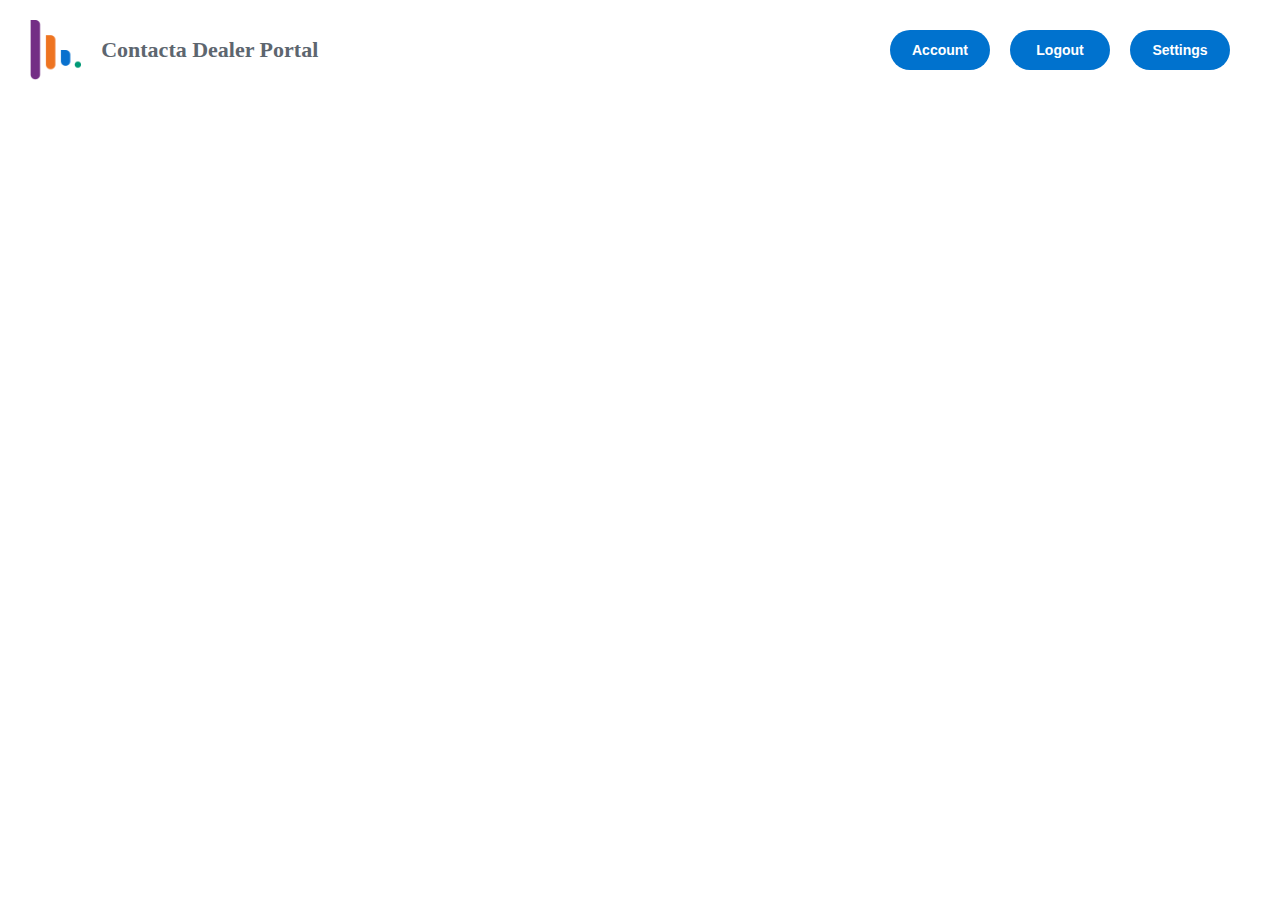
<file: header/index.html>
<!DOCTYPE html>
<html lang="en">
<head>
    <meta charset="UTF-8">
    <meta http-equiv="X-UA-Compatible" content="IE=edge">
    <meta name="viewport" content="width=device-width, initial-scale=1.0">
    <title>Document</title>
    <link rel="stylesheet" href="styles.css">
</head>
<body>
    <div class="headerRow">
        <div class="headerColumns">
            <img src="contactaicon.png" alt="avatar#1" class="avatarSearch2 grow">
            <div class="hiMorgan">
                <div class="bigText">Contacta Dealer Portal</div>
            </div>
            <div class="empty"></div>
            <button class="button" onclick="loginWarning()" class="New">Account</button>
            <button class="button" onclick="loginWarning()" class="uploadButton">Logout</button>
            <button class="button" onclick="loginWarning()" class="shareButton">Settings</button>
            <div class="empty"></div>
        </div>
    </div>
</body>
</html>
</file>
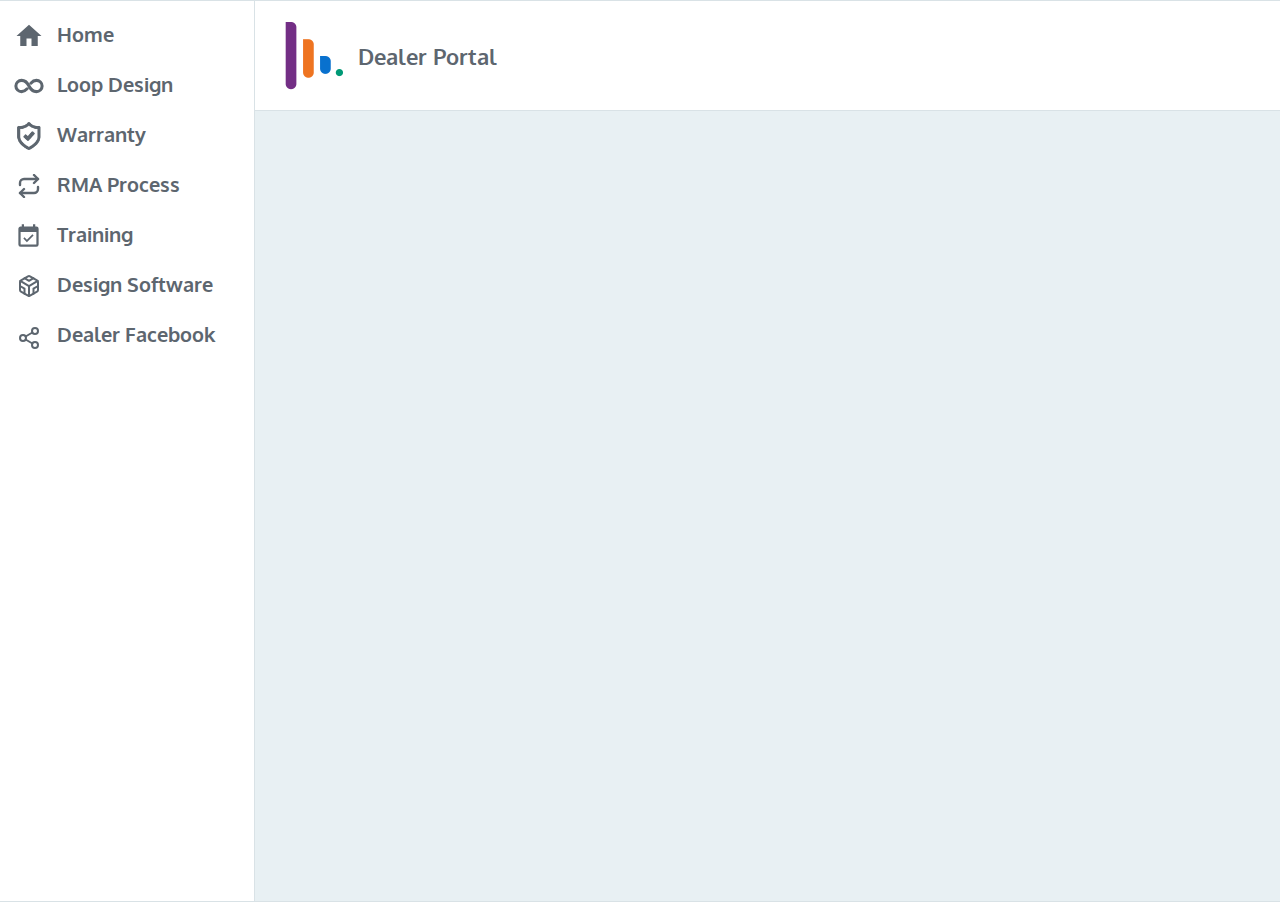
<file: lalform.html>
<!DOCTYPE html>
<html lang="en">
<head>
    <meta charset="UTF-8">
    <meta http-equiv="X-UA-Compatible" content="IE=edge">
    <meta name="viewport" content="width=device-width, initial-scale=1.0">
    <title>Large Area Loop Enquiry - Contacta</title>
    <script src="main.js" defer></script>  
    <link rel="stylesheet" href="styles.css">
    <link rel="icon" href="/contactaicon.png">
    <link rel="stylesheet" href="https://fonts.googleapis.com/css?family=Oxygen">
</head>
<body>
    <div class="portal_container">
        <div class="portal_column1">
            <div class="logoCol">
                <svg class='dashboardLogo' class="dashboardIcon"
                xmlns="http://www.w3.org/2000/svg" viewBox="0 0 24 24">
                    </svg>
                <a href="index.html">
                <svg class='dashIcon' id="homeIcon"
                    xmlns="http://www.w3.org/2000/svg" viewBox="0 0 24 24">
                    <path d="M10,20V14H14V20H19V12H22L12,3L2,12H5V20H10Z" />
                </svg>
                </a>
                <a href="lalform.html">    
                <svg class="dashIcon" id="loopIcon"
                xmlns="http://www.w3.org/2000/svg" class="ionicon" viewBox="0 0 512 512"><title>Infinite</title><path d="M256 256s-48-96-126-96c-54.12 0-98 43-98 96s43.88 96 98 96c37.51 0 71-22.41 94-48M256 256s48 96 126 96c54.12 0 98-43 98-96s-43.88-96-98-96c-37.51 0-71 22.41-94 48" fill="none" stroke="currentColor" stroke-linecap="round" stroke-miterlimit="10" stroke-width="52"/></svg>                </svg>
                </a>
                <a href="warranty.html">    
                    <img class="dashIcon"src="warrantysym2.png" alt="contactaMainLogo" id="warrantyIconNav"></img>
                </a>
                <a href="rma.html">    
                <svg id="rmaIcon"
                xmlns="http://www.w3.org/2000/svg" width="24" height="24" viewBox="0 0 24 24" fill="none" stroke="currentColor" stroke-width="2.4" stroke-linecap="round" stroke-linejoin="round" class="feather feather-repeat"><polyline points="17 1 21 5 17 9"></polyline><path d="M3 11V9a4 4 0 0 1 4-4h14"></path><polyline points="7 23 3 19 7 15"></polyline><path d="M21 13v2a4 4 0 0 1-4 4H3"></path></svg>                </a>
                <a href="trainingform.html">
                <svg class="dashIcon" id="trainingIcon"
                xmlns="http://www.w3.org/2000/svg" viewBox="0 0 24 24">
                <path d="M19,19H5V8H19M19,3H18V1H16V3H8V1H6V3H5C3.89,3 3,3.9 3,5V19A2,2 0 0,0 5,21H19A2,2 0 0,0 21,19V5A2,2 0 0,0 19,3M16.53,11.06L15.47,10L10.59,14.88L8.47,12.76L7.41,13.82L10.59,17L16.53,11.06Z" />                
                </svg>                
                </a>
                <a href="visualiser.html">
                <svg class="visualiserIcon"
                xmlns="http://www.w3.org/2000/svg" width="24" height="24" viewBox="0 0 24 24" fill="none" stroke="currentColor" stroke-width="2" stroke-linecap="round" stroke-linejoin="round" class="feather feather-codesandbox"><path d="M21 16V8a2 2 0 0 0-1-1.73l-7-4a2 2 0 0 0-2 0l-7 4A2 2 0 0 0 3 8v8a2 2 0 0 0 1 1.73l7 4a2 2 0 0 0 2 0l7-4A2 2 0 0 0 21 16z"></path><polyline points="7.5 4.21 12 6.81 16.5 4.21"></polyline><polyline points="7.5 19.79 7.5 14.6 3 12"></polyline><polyline points="21 12 16.5 14.6 16.5 19.79"></polyline><polyline points="3.27 6.96 12 12.01 20.73 6.96"></polyline><line x1="12" y1="22.08" x2="12" y2="12"></line></svg>                </svg>
                </a>     
                <svg xmlns="http://www.w3.org/2000/svg" width="24" height="24" viewBox="0 0 24 24" fill="none" stroke="currentColor" stroke-width="2" stroke-linecap="round" stroke-linejoin="round" class="feather feather-share-2"><circle cx="18" cy="5" r="3"></circle><circle cx="6" cy="12" r="3"></circle><circle cx="18" cy="19" r="3"></circle><line x1="8.59" y1="13.51" x2="15.42" y2="17.49"></line><line x1="15.41" y1="6.51" x2="8.59" y2="10.49"></line></svg>          
            </div>
            <div class="navCol">
                    <a href="index.html">
                        <img id="mainLogo" src="contactalogo.png" alt="contactaMainLogo"></img>
                    </a>
                    <li><a href="index.html">Home</a></li>
                    <li><a href="lalform.html">Loop Design</a></li>
                    <li><a href="warranty.html">Warranty</a></li>
                    <li><a href="rma.html">RMA Process</a></li>
                    <li><a href="trainingform.html">Training</a></li>
                    <li><a href="visualiser.html">Design Software</a></li>
                    <li><a href="https://www.facebook.com/qr/3451659551759622">Dealer Facebook</a></li>
            </div>
        </div>
        <div class="portal_column2">
            <div class="headerRow">
                <div class="headerColumns">
                    <img src="contactaicon.png" alt="The Contacta symbol" id="contactaIcon" class="grow">
                    <div class="dealerTitle">
                        <div class="bigText">Dealer Portal</div>
                    </div>
                </div>
            </div>
            <div class="orderRow">
                <script type="text/javascript" src="https://form.jotform.com/jsform/230474203358351"></script>    </div>
</body>
</html>
</file>
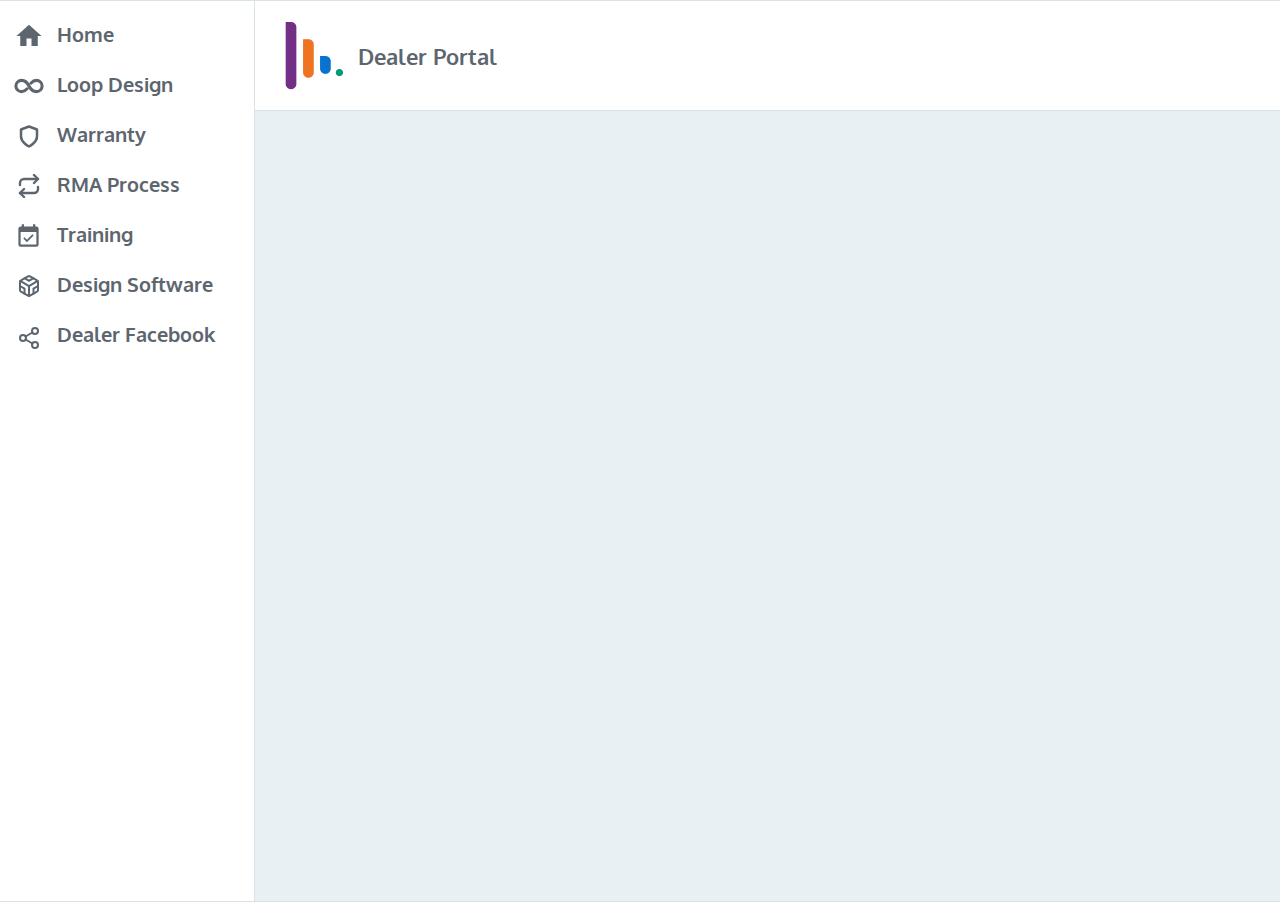
<file: orderform.html>
<!DOCTYPE html>
<html lang="en">
<head>
    <meta charset="UTF-8">
    <meta http-equiv="X-UA-Compatible" content="IE=edge">
    <meta name="viewport" content="width=device-width, initial-scale=1.0">
    <title>Order Form - Contacta</title>
    <script src="main.js" defer></script>  
    <link rel="stylesheet" href="styles.css">
    <link rel="icon" href="/contactaicon.png">
    <link rel="stylesheet" href="https://fonts.googleapis.com/css?family=Oxygen">
</head>
<body>
    <div class="portal_container">
        <div class="portal_column1">
            <div class="logoCol">
                <svg class='dashboardLogo' class="dashboardIcon"
                xmlns="http://www.w3.org/2000/svg" viewBox="0 0 24 24">
                    </svg>
                <a href="index.html">
                <svg class='dashIcon' id="homeIcon"
                    xmlns="http://www.w3.org/2000/svg" viewBox="0 0 24 24">
                    <path d="M10,20V14H14V20H19V12H22L12,3L2,12H5V20H10Z" />
                </svg>
                </a>
                <a href="lalform.html">    
                <svg class="dashIcon" id="loopIcon"
                xmlns="http://www.w3.org/2000/svg" class="ionicon" viewBox="0 0 512 512"><title>Infinite</title><path d="M256 256s-48-96-126-96c-54.12 0-98 43-98 96s43.88 96 98 96c37.51 0 71-22.41 94-48M256 256s48 96 126 96c54.12 0 98-43 98-96s-43.88-96-98-96c-37.51 0-71 22.41-94 48" fill="none" stroke="currentColor" stroke-linecap="round" stroke-miterlimit="10" stroke-width="52"/></svg>                </svg>
                </a>
                <a href="warranty.html">    
                <svg id="warrantyIcon"
                xmlns="http://www.w3.org/2000/svg" width="24" height="24" viewBox="0 0 24 24" fill="none" stroke="currentColor" stroke-width="2.5" stroke-linecap="round" stroke-linejoin="round" class="feather feather-shield"><path d="M12 22s8-4 8-10V5l-8-3-8 3v7c0 6 8 10 8 10z"></path></svg>
                </a>
                <a href="rma.html">    
                <svg id="rmaIcon"
                xmlns="http://www.w3.org/2000/svg" width="24" height="24" viewBox="0 0 24 24" fill="none" stroke="currentColor" stroke-width="2.4" stroke-linecap="round" stroke-linejoin="round" class="feather feather-repeat"><polyline points="17 1 21 5 17 9"></polyline><path d="M3 11V9a4 4 0 0 1 4-4h14"></path><polyline points="7 23 3 19 7 15"></polyline><path d="M21 13v2a4 4 0 0 1-4 4H3"></path></svg>                </a>
                <a href="trainingform.html">
                <svg class="dashIcon" id="trainingIcon"
                xmlns="http://www.w3.org/2000/svg" viewBox="0 0 24 24">
                <path d="M19,19H5V8H19M19,3H18V1H16V3H8V1H6V3H5C3.89,3 3,3.9 3,5V19A2,2 0 0,0 5,21H19A2,2 0 0,0 21,19V5A2,2 0 0,0 19,3M16.53,11.06L15.47,10L10.59,14.88L8.47,12.76L7.41,13.82L10.59,17L16.53,11.06Z" />                
                </svg>                
                </a>
                <a href="visualiser.html">
                <svg class="visualiserIcon"
                xmlns="http://www.w3.org/2000/svg" width="24" height="24" viewBox="0 0 24 24" fill="none" stroke="currentColor" stroke-width="2" stroke-linecap="round" stroke-linejoin="round" class="feather feather-codesandbox"><path d="M21 16V8a2 2 0 0 0-1-1.73l-7-4a2 2 0 0 0-2 0l-7 4A2 2 0 0 0 3 8v8a2 2 0 0 0 1 1.73l7 4a2 2 0 0 0 2 0l7-4A2 2 0 0 0 21 16z"></path><polyline points="7.5 4.21 12 6.81 16.5 4.21"></polyline><polyline points="7.5 19.79 7.5 14.6 3 12"></polyline><polyline points="21 12 16.5 14.6 16.5 19.79"></polyline><polyline points="3.27 6.96 12 12.01 20.73 6.96"></polyline><line x1="12" y1="22.08" x2="12" y2="12"></line></svg>                </svg>
                </a>     
                <svg xmlns="http://www.w3.org/2000/svg" width="24" height="24" viewBox="0 0 24 24" fill="none" stroke="currentColor" stroke-width="2" stroke-linecap="round" stroke-linejoin="round" class="feather feather-share-2"><circle cx="18" cy="5" r="3"></circle><circle cx="6" cy="12" r="3"></circle><circle cx="18" cy="19" r="3"></circle><line x1="8.59" y1="13.51" x2="15.42" y2="17.49"></line><line x1="15.41" y1="6.51" x2="8.59" y2="10.49"></line></svg>          
            </div>
            <div class="navCol">
                    <a href="index.html">
                        <img id="mainLogo" src="contactalogo.png" alt="contactaMainLogo"></img>
                    </a>
                    <li><a href="index.html">Home</a></li>
                    <li><a href="lalform.html">Loop Design</a></li>
                    <li><a href="warranty.html">Warranty</a></li>
                    <li><a href="rma.html">RMA Process</a></li>
                    <li><a href="trainingform.html">Training</a></li>
                    <li><a href="visualiser.html">Design Software</a></li>
                    <li><a href="https://www.facebook.com/qr/3451659551759622">Dealer Facebook</a></li>
            </div>
        </div>
        <div class="portal_column2">
            <div class="headerRow">
                <div class="headerColumns">
                    <img src="contactaicon.png" alt="The Contacta symbol" id="contactaIcon" class="grow">
                    <div class="dealerTitle">
                        <div class="bigText">Dealer Portal</div>
                    </div>
                </div>
            </div>
            <div class="orderRow">
                <script type="text/javascript" src="https://form.jotformeu.com/jsform/72714426793362"></script>            </div>
        </div>
    </div>
</body>
</html>
</file>
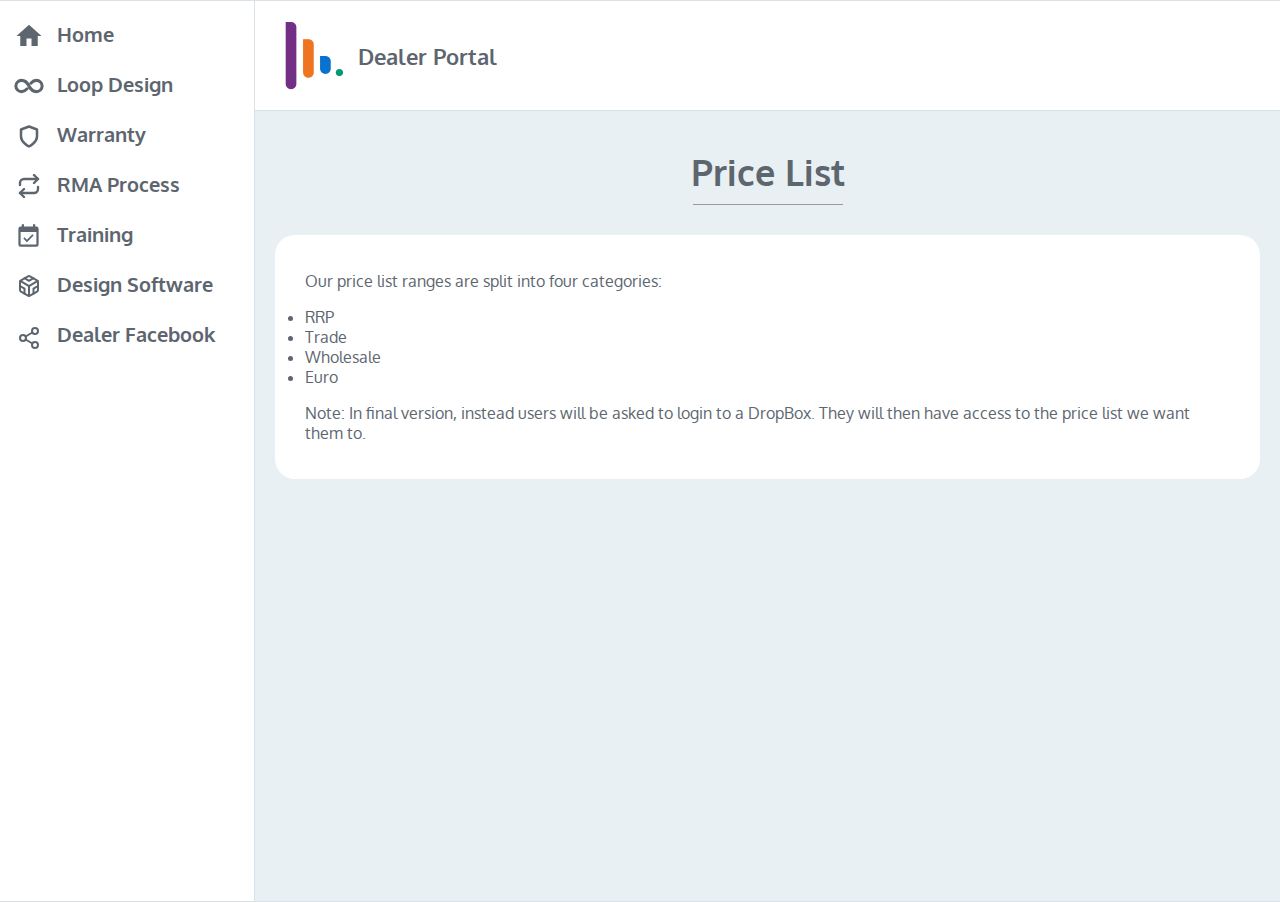
<file: pricelist.html>
<!DOCTYPE html>
<html lang="en">
<head>
    <meta charset="UTF-8">
    <meta http-equiv="X-UA-Compatible" content="IE=edge">
    <meta name="viewport" content="width=device-width, initial-scale=1.0">
    <title>Price List - Contacta</title>
    <script src="main.js" defer></script>  
    <link rel="stylesheet" href="styles.css">
    <link rel="icon" href="/contactaicon.png">
    <link rel="stylesheet" href="https://fonts.googleapis.com/css?family=Oxygen">
</head>
<body>
    <div class="portal_container">
        <div class="portal_column1">
            <div class="logoCol">
                <svg class='dashboardLogo' class="dashboardIcon"
                xmlns="http://www.w3.org/2000/svg" viewBox="0 0 24 24">
                    </svg>
                <a href="index.html">
                <svg class='dashIcon' id="homeIcon"
                    xmlns="http://www.w3.org/2000/svg" viewBox="0 0 24 24">
                    <path d="M10,20V14H14V20H19V12H22L12,3L2,12H5V20H10Z" />
                </svg>
                </a>
                <a href="lalform.html">    
                <svg class="dashIcon" id="loopIcon"
                xmlns="http://www.w3.org/2000/svg" class="ionicon" viewBox="0 0 512 512"><title>Infinite</title><path d="M256 256s-48-96-126-96c-54.12 0-98 43-98 96s43.88 96 98 96c37.51 0 71-22.41 94-48M256 256s48 96 126 96c54.12 0 98-43 98-96s-43.88-96-98-96c-37.51 0-71 22.41-94 48" fill="none" stroke="currentColor" stroke-linecap="round" stroke-miterlimit="10" stroke-width="52"/></svg>                </svg>
                </a>
                <a href="warranty.html">    
                <svg id="warrantyIcon"
                xmlns="http://www.w3.org/2000/svg" width="24" height="24" viewBox="0 0 24 24" fill="none" stroke="currentColor" stroke-width="2.5" stroke-linecap="round" stroke-linejoin="round" class="feather feather-shield"><path d="M12 22s8-4 8-10V5l-8-3-8 3v7c0 6 8 10 8 10z"></path></svg>
                </a>
                <a href="rma.html">    
                <svg id="rmaIcon"
                xmlns="http://www.w3.org/2000/svg" width="24" height="24" viewBox="0 0 24 24" fill="none" stroke="currentColor" stroke-width="2.4" stroke-linecap="round" stroke-linejoin="round" class="feather feather-repeat"><polyline points="17 1 21 5 17 9"></polyline><path d="M3 11V9a4 4 0 0 1 4-4h14"></path><polyline points="7 23 3 19 7 15"></polyline><path d="M21 13v2a4 4 0 0 1-4 4H3"></path></svg>                </a>
                <a href="trainingform.html">
                <svg class="dashIcon" id="trainingIcon"
                xmlns="http://www.w3.org/2000/svg" viewBox="0 0 24 24">
                <path d="M19,19H5V8H19M19,3H18V1H16V3H8V1H6V3H5C3.89,3 3,3.9 3,5V19A2,2 0 0,0 5,21H19A2,2 0 0,0 21,19V5A2,2 0 0,0 19,3M16.53,11.06L15.47,10L10.59,14.88L8.47,12.76L7.41,13.82L10.59,17L16.53,11.06Z" />                
                </svg>                
                </a>
                <a href="visualiser.html">
                <svg class="visualiserIcon"
                xmlns="http://www.w3.org/2000/svg" width="24" height="24" viewBox="0 0 24 24" fill="none" stroke="currentColor" stroke-width="2" stroke-linecap="round" stroke-linejoin="round" class="feather feather-codesandbox"><path d="M21 16V8a2 2 0 0 0-1-1.73l-7-4a2 2 0 0 0-2 0l-7 4A2 2 0 0 0 3 8v8a2 2 0 0 0 1 1.73l7 4a2 2 0 0 0 2 0l7-4A2 2 0 0 0 21 16z"></path><polyline points="7.5 4.21 12 6.81 16.5 4.21"></polyline><polyline points="7.5 19.79 7.5 14.6 3 12"></polyline><polyline points="21 12 16.5 14.6 16.5 19.79"></polyline><polyline points="3.27 6.96 12 12.01 20.73 6.96"></polyline><line x1="12" y1="22.08" x2="12" y2="12"></line></svg>                </svg>
                </a>     
                <svg xmlns="http://www.w3.org/2000/svg" width="24" height="24" viewBox="0 0 24 24" fill="none" stroke="currentColor" stroke-width="2" stroke-linecap="round" stroke-linejoin="round" class="feather feather-share-2"><circle cx="18" cy="5" r="3"></circle><circle cx="6" cy="12" r="3"></circle><circle cx="18" cy="19" r="3"></circle><line x1="8.59" y1="13.51" x2="15.42" y2="17.49"></line><line x1="15.41" y1="6.51" x2="8.59" y2="10.49"></line></svg>          
            </div>
            <div class="navCol">
                    <a href="index.html">
                        <img id="mainLogo" src="contactalogo.png" alt="contactaMainLogo"></img>
                    </a>
                    <li><a href="index.html">Home</a></li>
                    <li><a href="lalform.html">Loop Design</a></li>
                    <li><a href="warranty.html">Warranty</a></li>
                    <li><a href="rma.html">RMA Process</a></li>
                    <li><a href="trainingform.html">Training</a></li>
                    <li><a href="visualiser.html">Design Software</a></li>
                    <li><a href="https://www.facebook.com/qr/3451659551759622">Dealer Facebook</a></li>
            </div>
        </div>
        <div class="portal_column2">
            <div class="headerRow">
                <div class="headerColumns">
                    <img src="contactaicon.png" alt="The Contacta symbol" id="contactaIcon" class="grow">
                    <div class="dealerTitle">
                        <div class="bigText">Dealer Portal</div>
                    </div>
                </div>
            </div>
            <div class="pricelistRow">
                <div class="headline">
                    Price List
                </div>
                <linebreakCont>
                <div class="lineBreakHeadline"></div>
                </linebreakCont>
                <div class="textCont">
                    <p class="textExp">
                        Our price list ranges are split into four categories:
                    </p>
                    <li>RRP</li>
                    <li>Trade</li>
                    <li>Wholesale</li>
                    <li>Euro</li>
                    <p class="textExp">
                        Note: In final version, instead users will be asked to login to a DropBox. 
                        They will then have access to the price list we want them to.
                    </p>
                </div>
            </div>
        </div>
    </div>
</body>
</html>
</file>
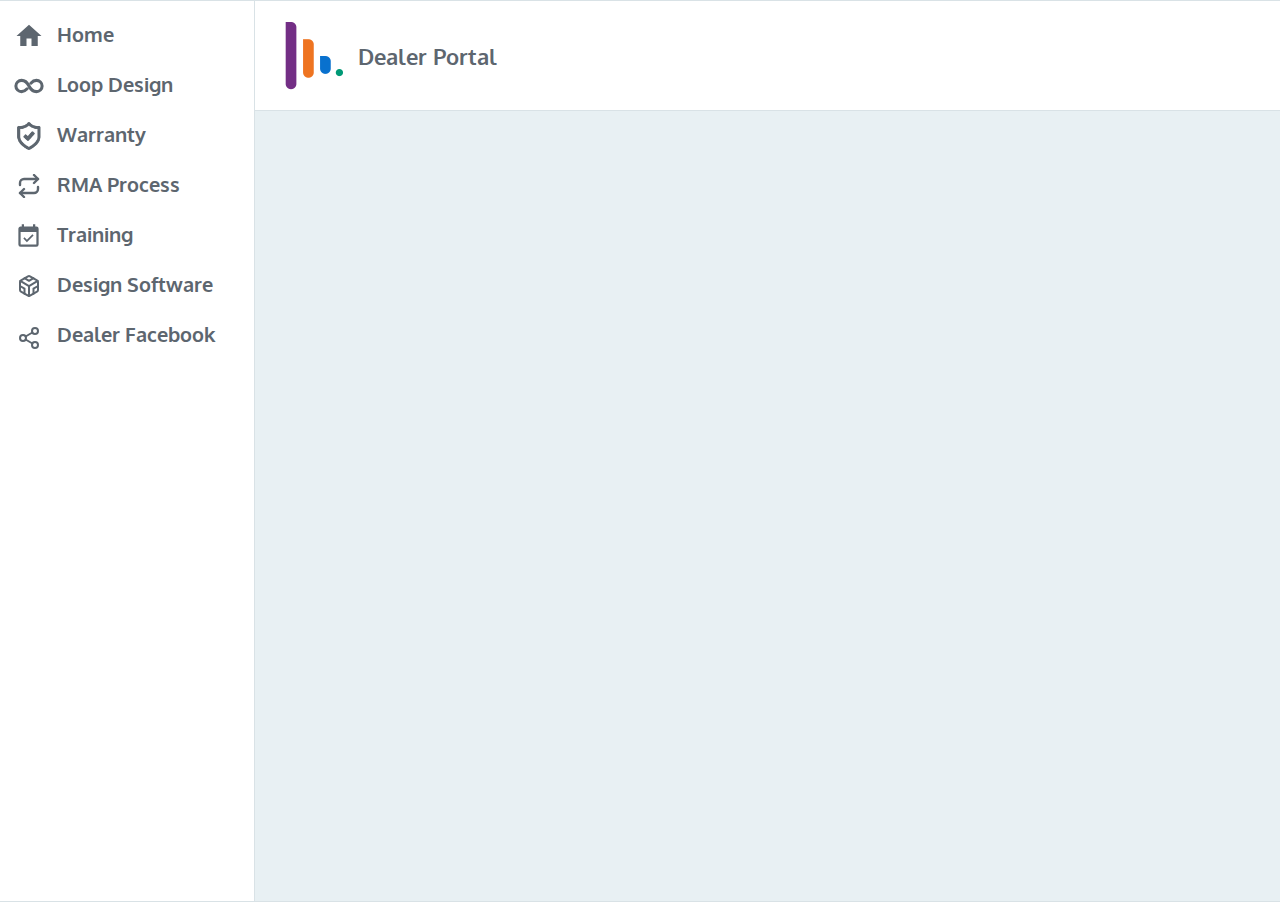
<file: rma.html>
<!DOCTYPE html>
<html lang="en">
<head>
    <meta charset="UTF-8">
    <meta http-equiv="X-UA-Compatible" content="IE=edge">
    <meta name="viewport" content="width=device-width, initial-scale=1.0">
    <title>RMA - Contacta</title>
    <script src="main.js" defer></script>  
    <link rel="stylesheet" href="styles.css">
    <link rel="icon" href="/contactaicon.png">
    <link rel="stylesheet" href="https://fonts.googleapis.com/css?family=Oxygen">
</head>
<body>
    <div class="portal_container">
        <div class="portal_column1">
            <div class="logoCol">
                <svg class='dashboardLogo' class="dashboardIcon"
                xmlns="http://www.w3.org/2000/svg" viewBox="0 0 24 24">
                    </svg>
                <a href="index.html">
                <svg class='dashIcon' id="homeIcon"
                    xmlns="http://www.w3.org/2000/svg" viewBox="0 0 24 24">
                    <path d="M10,20V14H14V20H19V12H22L12,3L2,12H5V20H10Z" />
                </svg>
                </a>
                <a href="lalform.html">    
                <svg class="dashIcon" id="loopIcon"
                xmlns="http://www.w3.org/2000/svg" class="ionicon" viewBox="0 0 512 512"><title>Infinite</title><path d="M256 256s-48-96-126-96c-54.12 0-98 43-98 96s43.88 96 98 96c37.51 0 71-22.41 94-48M256 256s48 96 126 96c54.12 0 98-43 98-96s-43.88-96-98-96c-37.51 0-71 22.41-94 48" fill="none" stroke="currentColor" stroke-linecap="round" stroke-miterlimit="10" stroke-width="52"/></svg>                </svg>
                </a>
                <a href="warranty.html">    
                    <img class="dashIcon"src="warrantysym2.png" alt="contactaMainLogo" id="warrantyIconNav"></img>
                </a>
                <a href="rma.html">    
                <svg id="rmaIcon"
                xmlns="http://www.w3.org/2000/svg" width="24" height="24" viewBox="0 0 24 24" fill="none" stroke="currentColor" stroke-width="2.4" stroke-linecap="round" stroke-linejoin="round" class="feather feather-repeat"><polyline points="17 1 21 5 17 9"></polyline><path d="M3 11V9a4 4 0 0 1 4-4h14"></path><polyline points="7 23 3 19 7 15"></polyline><path d="M21 13v2a4 4 0 0 1-4 4H3"></path></svg>                </a>
                <a href="trainingform.html">
                <svg class="dashIcon" id="trainingIcon"
                xmlns="http://www.w3.org/2000/svg" viewBox="0 0 24 24">
                <path d="M19,19H5V8H19M19,3H18V1H16V3H8V1H6V3H5C3.89,3 3,3.9 3,5V19A2,2 0 0,0 5,21H19A2,2 0 0,0 21,19V5A2,2 0 0,0 19,3M16.53,11.06L15.47,10L10.59,14.88L8.47,12.76L7.41,13.82L10.59,17L16.53,11.06Z" />                
                </svg>                
                </a>
                <a href="visualiser.html">
                <svg class="visualiserIcon"
                xmlns="http://www.w3.org/2000/svg" width="24" height="24" viewBox="0 0 24 24" fill="none" stroke="currentColor" stroke-width="2" stroke-linecap="round" stroke-linejoin="round" class="feather feather-codesandbox"><path d="M21 16V8a2 2 0 0 0-1-1.73l-7-4a2 2 0 0 0-2 0l-7 4A2 2 0 0 0 3 8v8a2 2 0 0 0 1 1.73l7 4a2 2 0 0 0 2 0l7-4A2 2 0 0 0 21 16z"></path><polyline points="7.5 4.21 12 6.81 16.5 4.21"></polyline><polyline points="7.5 19.79 7.5 14.6 3 12"></polyline><polyline points="21 12 16.5 14.6 16.5 19.79"></polyline><polyline points="3.27 6.96 12 12.01 20.73 6.96"></polyline><line x1="12" y1="22.08" x2="12" y2="12"></line></svg>                </svg>
                </a>     
                <svg xmlns="http://www.w3.org/2000/svg" width="24" height="24" viewBox="0 0 24 24" fill="none" stroke="currentColor" stroke-width="2" stroke-linecap="round" stroke-linejoin="round" class="feather feather-share-2"><circle cx="18" cy="5" r="3"></circle><circle cx="6" cy="12" r="3"></circle><circle cx="18" cy="19" r="3"></circle><line x1="8.59" y1="13.51" x2="15.42" y2="17.49"></line><line x1="15.41" y1="6.51" x2="8.59" y2="10.49"></line></svg>          
            </div>
            <div class="navCol">
                    <a href="index.html">
                        <img id="mainLogo" src="contactalogo.png" alt="contactaMainLogo"></img>
                    </a>
                    <li><a href="index.html">Home</a></li>
                    <li><a href="lalform.html">Loop Design</a></li>
                    <li><a href="warranty.html">Warranty</a></li>
                    <li><a href="rma.html">RMA Process</a></li>
                    <li><a href="trainingform.html">Training</a></li>
                    <li><a href="visualiser.html">Design Software</a></li>
                    <li><a href="https://www.facebook.com/qr/3451659551759622">Dealer Facebook</a></li>
            </div>
        </div>
        <div class="portal_column2">
            <div class="headerRow">
                <div class="headerColumns">
                    <img src="contactaicon.png" alt="The Contacta symbol" id="contactaIcon" class="grow">
                    <div class="dealerTitle">
                        <div class="bigText">Dealer Portal</div>
                    </div>
                </div>
            </div>
            <div class="orderRow">
                <script type="text/javascript" src="https://form.jotform.com/jsform/230474605858059"></script>
            </div>
        </div>
    </div>
</body>
</html>
</file>
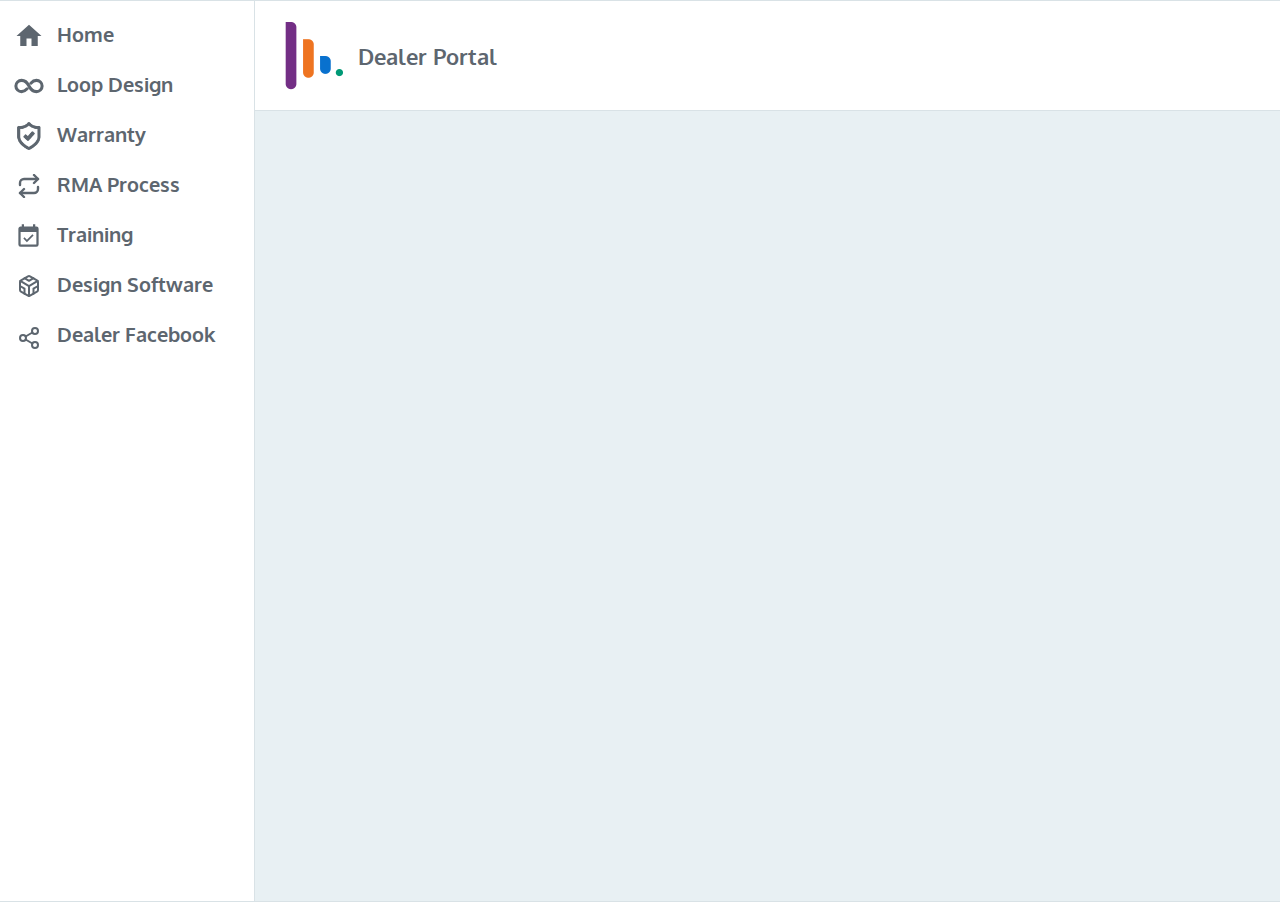
<file: trainingform.html>
<!DOCTYPE html>
<html lang="en">
<head>
    <meta charset="UTF-8">
    <meta http-equiv="X-UA-Compatible" content="IE=edge">
    <meta name="viewport" content="width=device-width, initial-scale=1.0">
    <title>Training Session - Contacta</title>
    <script src="main.js" defer></script>  
    <link rel="stylesheet" href="styles.css">
    <link rel="icon" href="/contactaicon.png">
    <link rel="stylesheet" href="https://fonts.googleapis.com/css?family=Oxygen">
</head>
<body>
    <div class="portal_container">
        <div class="portal_column1">
            <div class="logoCol">
                <svg class='dashboardLogo' class="dashboardIcon"
                xmlns="http://www.w3.org/2000/svg" viewBox="0 0 24 24">
                    </svg>
                <a href="index.html">
                <svg class='dashIcon' id="homeIcon"
                    xmlns="http://www.w3.org/2000/svg" viewBox="0 0 24 24">
                    <path d="M10,20V14H14V20H19V12H22L12,3L2,12H5V20H10Z" />
                </svg>
                </a>
                <a href="lalform.html">    
                <svg class="dashIcon" id="loopIcon"
                xmlns="http://www.w3.org/2000/svg" class="ionicon" viewBox="0 0 512 512"><title>Infinite</title><path d="M256 256s-48-96-126-96c-54.12 0-98 43-98 96s43.88 96 98 96c37.51 0 71-22.41 94-48M256 256s48 96 126 96c54.12 0 98-43 98-96s-43.88-96-98-96c-37.51 0-71 22.41-94 48" fill="none" stroke="currentColor" stroke-linecap="round" stroke-miterlimit="10" stroke-width="52"/></svg>                </svg>
                </a>
                <a href="warranty.html">    
                    <img class="dashIcon"src="warrantysym2.png" alt="contactaMainLogo" id="warrantyIconNav"></img>
                </a>
                <a href="rma.html">    
                <svg id="rmaIcon"
                xmlns="http://www.w3.org/2000/svg" width="24" height="24" viewBox="0 0 24 24" fill="none" stroke="currentColor" stroke-width="2.4" stroke-linecap="round" stroke-linejoin="round" class="feather feather-repeat"><polyline points="17 1 21 5 17 9"></polyline><path d="M3 11V9a4 4 0 0 1 4-4h14"></path><polyline points="7 23 3 19 7 15"></polyline><path d="M21 13v2a4 4 0 0 1-4 4H3"></path></svg>                </a>
                <a href="trainingform.html">
                <svg class="dashIcon" id="trainingIcon"
                xmlns="http://www.w3.org/2000/svg" viewBox="0 0 24 24">
                <path d="M19,19H5V8H19M19,3H18V1H16V3H8V1H6V3H5C3.89,3 3,3.9 3,5V19A2,2 0 0,0 5,21H19A2,2 0 0,0 21,19V5A2,2 0 0,0 19,3M16.53,11.06L15.47,10L10.59,14.88L8.47,12.76L7.41,13.82L10.59,17L16.53,11.06Z" />                
                </svg>                
                </a>
                <a href="visualiser.html">
                <svg class="visualiserIcon"
                xmlns="http://www.w3.org/2000/svg" width="24" height="24" viewBox="0 0 24 24" fill="none" stroke="currentColor" stroke-width="2" stroke-linecap="round" stroke-linejoin="round" class="feather feather-codesandbox"><path d="M21 16V8a2 2 0 0 0-1-1.73l-7-4a2 2 0 0 0-2 0l-7 4A2 2 0 0 0 3 8v8a2 2 0 0 0 1 1.73l7 4a2 2 0 0 0 2 0l7-4A2 2 0 0 0 21 16z"></path><polyline points="7.5 4.21 12 6.81 16.5 4.21"></polyline><polyline points="7.5 19.79 7.5 14.6 3 12"></polyline><polyline points="21 12 16.5 14.6 16.5 19.79"></polyline><polyline points="3.27 6.96 12 12.01 20.73 6.96"></polyline><line x1="12" y1="22.08" x2="12" y2="12"></line></svg>                </svg>
                </a>     
                <svg xmlns="http://www.w3.org/2000/svg" width="24" height="24" viewBox="0 0 24 24" fill="none" stroke="currentColor" stroke-width="2" stroke-linecap="round" stroke-linejoin="round" class="feather feather-share-2"><circle cx="18" cy="5" r="3"></circle><circle cx="6" cy="12" r="3"></circle><circle cx="18" cy="19" r="3"></circle><line x1="8.59" y1="13.51" x2="15.42" y2="17.49"></line><line x1="15.41" y1="6.51" x2="8.59" y2="10.49"></line></svg>          
            </div>
            <div class="navCol">
                    <a href="index.html">
                        <img id="mainLogo" src="contactalogo.png" alt="contactaMainLogo"></img>
                    </a>
                    <li><a href="index.html">Home</a></li>
                    <li><a href="lalform.html">Loop Design</a></li>
                    <li><a href="warranty.html">Warranty</a></li>
                    <li><a href="rma.html">RMA Process</a></li>
                    <li><a href="trainingform.html">Training</a></li>
                    <li><a href="visualiser.html">Design Software</a></li>
                    <li><a href="https://www.facebook.com/qr/3451659551759622">Dealer Facebook</a></li>
            </div>
        </div>
        <div class="portal_column2">
            <div class="headerRow">
                <div class="headerColumns">
                    <img src="contactaicon.png" alt="The Contacta symbol" id="contactaIcon" class="grow">
                    <div class="dealerTitle">
                        <div class="bigText">Dealer Portal</div>
                    </div>
                </div>
            </div>
            <div class="orderRow">
                <script type="text/javascript" src="https://form.jotform.com/jsform/230192324333345"></script>    </div>
</body>
</html>
</file>
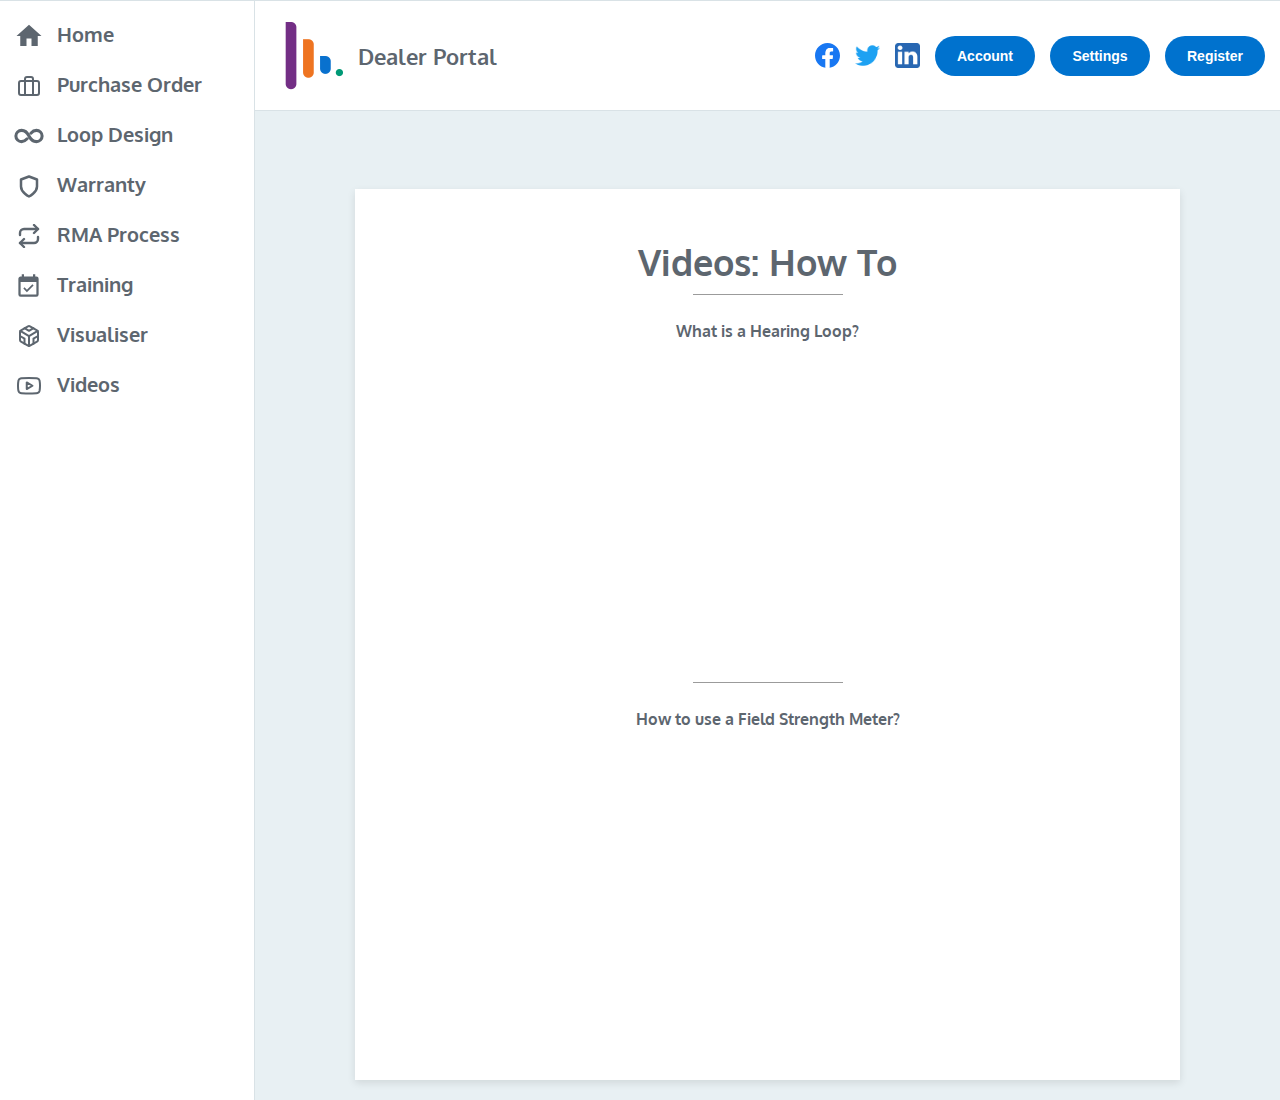
<file: videos-general.html>
<!DOCTYPE html>
<html lang="en">
<head>
    <meta charset="UTF-8">
    <meta http-equiv="X-UA-Compatible" content="IE=edge">
    <meta name="viewport" content="width=device-width, initial-scale=1.0">
    <title>Videos - Contacta</title>
    <script src="main.js" defer></script>  
    <link rel="stylesheet" href="styles.css">
    <link rel="icon" href="/contactaicon.png">
    <link rel="stylesheet" href="https://fonts.googleapis.com/css?family=Oxygen">
</head>
<body>
    <div class="portal_container">
        <div class="portal_column1">
            <div class="logoCol">
                <svg class='dashboardLogo' class="dashboardIcon"
                xmlns="http://www.w3.org/2000/svg" viewBox="0 0 24 24">
                    </svg>
                <a href="index.html">
                <svg class='dashIcon' id="homeIcon"
                    xmlns="http://www.w3.org/2000/svg" viewBox="0 0 24 24">
                    <path d="M10,20V14H14V20H19V12H22L12,3L2,12H5V20H10Z" />
                </svg>
                </a>
                <a href="orderform.html">    
                <svg id="orderIcon"
                    xmlns="http://www.w3.org/2000/svg" width="24" height="24" viewBox="0 0 24 24" fill="none" stroke="currentColor" stroke-width="2" stroke-linecap="round" stroke-linejoin="round" class="feather feather-briefcase"><rect x="2" y="7" width="20" height="14" rx="2" ry="2"></rect><path d="M16 21V5a2 2 0 0 0-2-2h-4a2 2 0 0 0-2 2v16"></path></svg>
                </a>
                <a href="lalform.html">    
                <svg class="dashIcon" id="loopIcon"
                xmlns="http://www.w3.org/2000/svg" class="ionicon" viewBox="0 0 512 512"><title>Infinite</title><path d="M256 256s-48-96-126-96c-54.12 0-98 43-98 96s43.88 96 98 96c37.51 0 71-22.41 94-48M256 256s48 96 126 96c54.12 0 98-43 98-96s-43.88-96-98-96c-37.51 0-71 22.41-94 48" fill="none" stroke="currentColor" stroke-linecap="round" stroke-miterlimit="10" stroke-width="52"/></svg>                </svg>
                </a>
                <a href="warranty.html">    
                <svg id="warrantyIcon"
                xmlns="http://www.w3.org/2000/svg" width="24" height="24" viewBox="0 0 24 24" fill="none" stroke="currentColor" stroke-width="2.5" stroke-linecap="round" stroke-linejoin="round" class="feather feather-shield"><path d="M12 22s8-4 8-10V5l-8-3-8 3v7c0 6 8 10 8 10z"></path></svg>
                </a>
                <a href="rma.html">    
                <svg id="rmaIcon"
                xmlns="http://www.w3.org/2000/svg" width="24" height="24" viewBox="0 0 24 24" fill="none" stroke="currentColor" stroke-width="2.4" stroke-linecap="round" stroke-linejoin="round" class="feather feather-repeat"><polyline points="17 1 21 5 17 9"></polyline><path d="M3 11V9a4 4 0 0 1 4-4h14"></path><polyline points="7 23 3 19 7 15"></polyline><path d="M21 13v2a4 4 0 0 1-4 4H3"></path></svg>                </a>
                <a href="trainingform.html">
                <svg class="dashIcon" id="trainingIcon"
                xmlns="http://www.w3.org/2000/svg" viewBox="0 0 24 24">
                <path d="M19,19H5V8H19M19,3H18V1H16V3H8V1H6V3H5C3.89,3 3,3.9 3,5V19A2,2 0 0,0 5,21H19A2,2 0 0,0 21,19V5A2,2 0 0,0 19,3M16.53,11.06L15.47,10L10.59,14.88L8.47,12.76L7.41,13.82L10.59,17L16.53,11.06Z" />                
                </svg>                
                </a>
                <a href="visualiser.html">
                <svg class="visualiserIcon"
                xmlns="http://www.w3.org/2000/svg" width="24" height="24" viewBox="0 0 24 24" fill="none" stroke="currentColor" stroke-width="2" stroke-linecap="round" stroke-linejoin="round" class="feather feather-codesandbox"><path d="M21 16V8a2 2 0 0 0-1-1.73l-7-4a2 2 0 0 0-2 0l-7 4A2 2 0 0 0 3 8v8a2 2 0 0 0 1 1.73l7 4a2 2 0 0 0 2 0l7-4A2 2 0 0 0 21 16z"></path><polyline points="7.5 4.21 12 6.81 16.5 4.21"></polyline><polyline points="7.5 19.79 7.5 14.6 3 12"></polyline><polyline points="21 12 16.5 14.6 16.5 19.79"></polyline><polyline points="3.27 6.96 12 12.01 20.73 6.96"></polyline><line x1="12" y1="22.08" x2="12" y2="12"></line></svg>                </svg>
                </a>     
                <a href="#" onclick="toggle(1);">               
                <svg class="videoIcon"
                xmlns="http://www.w3.org/2000/svg" width="24" height="24" viewBox="0 0 24 24" fill="none" stroke="currentColor" stroke-width="2" stroke-linecap="round" stroke-linejoin="round" class="feather feather-youtube"><path d="M22.54 6.42a2.78 2.78 0 0 0-1.94-2C18.88 4 12 4 12 4s-6.88 0-8.6.46a2.78 2.78 0 0 0-1.94 2A29 29 0 0 0 1 11.75a29 29 0 0 0 .46 5.33A2.78 2.78 0 0 0 3.4 19c1.72.46 8.6.46 8.6.46s6.88 0 8.6-.46a2.78 2.78 0 0 0 1.94-2 29 29 0 0 0 .46-5.25 29 29 0 0 0-.46-5.33z"></path><polygon points="9.75 15.02 15.5 11.75 9.75 8.48 9.75 15.02"></polygon></svg>     
                </a>               
            </div>
            <div class="navCol">
                    <a href="index.html">
                        <img id="mainLogo" src="contactalogo.png" alt="contactaMainLogo"></img>
                    </a>
                    <li><a href="index.html">Home</a></li>
                    <li><a href="orderform.html">Purchase Order</a></li>
                    <li><a href="lalform.html">Loop Design</a></li>
                    <li><a href="warranty.html">Warranty</a></li>
                    <li><a href="rma.html">RMA Process</a></li>
                    <li><a href="trainingform.html">Training</a></li>
                    <li><a href="visualiser.html">Visualiser</a></li>
                    <li><a href="#" onclick="toggle(1);">Videos</a></li>
                    <ul class="submenu">
                        <li><a href="videos-install.html" class="submenuItem">• Installation</a></li>
                        <li><a href="videos-train.html" class="submenuItem">• Training</li></a>
                        <li><a href="videos-general.html" class="submenuItem">• How To</li></a>
                    </ul>
            </div>
        </div>
        <div class="portal_column2">
            <div class="headerRow">
                <div class="headerColumns">
                    <img src="contactaicon.png" alt="The Contacta symbol" id="contactaIcon" class="grow">
                    <div class="dealerTitle">
                        <div class="bigText">Dealer Portal</div>
                    </div>
                    <div class="empty"></div>
                    <a href="https://www.facebook.com/ContactaSystems/">
                        <img src="./ava2.svg" alt="avatar#1" class="socialIcon">
                    </a>
                    <a href="https://twitter.com/ContactaSystems">
                        <img src="./ava3.png" alt="Twitter icon" class="socialIcon">
                    </a>
                    <a href="https://uk.linkedin.com/company/contacta-systems-ltd">
                        <img src="./ava4.png" alt="Linkedin icon" class="socialIcon">
                    </a>
                    <button class="button" onclick="loginWarning()" id="account">Account</button>
                    <button class="button" onclick="loginWarning()" id="settings">Settings</button>
                    <button class="button" onclick="loginWarning()" id="logout">Register</button>
                    <div class="empty"></div>
                </div>
            </div>
            <div class="pricelistRow">
                <div class="videoTextCont">
                    <div class="headline">
                        Videos: How To
                    </div>
                    <linebreakCont>
                    <div class="lineBreakHeadline"></div>
                    </linebreakCont>
                    <p class="videoText">
                        What is a Hearing Loop?
                    </p>
                    <div class="videoCont">
                    <iframe width="560" height="315" src="https://www.youtube.com/embed/E47-_Yo9-1Q" title="YouTube video player" frameborder="0" allow="accelerometer; autoplay; clipboard-write; encrypted-media; gyroscope; picture-in-picture; web-share" allowfullscreen></iframe>
                    </div>
                    <linebreakCont>
                        <div class="lineBreakHeadline"></div>
                        </linebreakCont>                    <p class="videoText">
                        How to use a Field Strength Meter?
                    </p>
                    <div class="videoCont">
                        <iframe width="560" height="315" src="https://www.youtube.com/embed/1mP44v90ZzY" title="YouTube video player" frameborder="0" allow="accelerometer; autoplay; clipboard-write; encrypted-media; gyroscope; picture-in-picture; web-share" allowfullscreen></iframe>
                    </div>
                </div>
            </div>
        </div>
    </div>
</body>
</html>
</file>
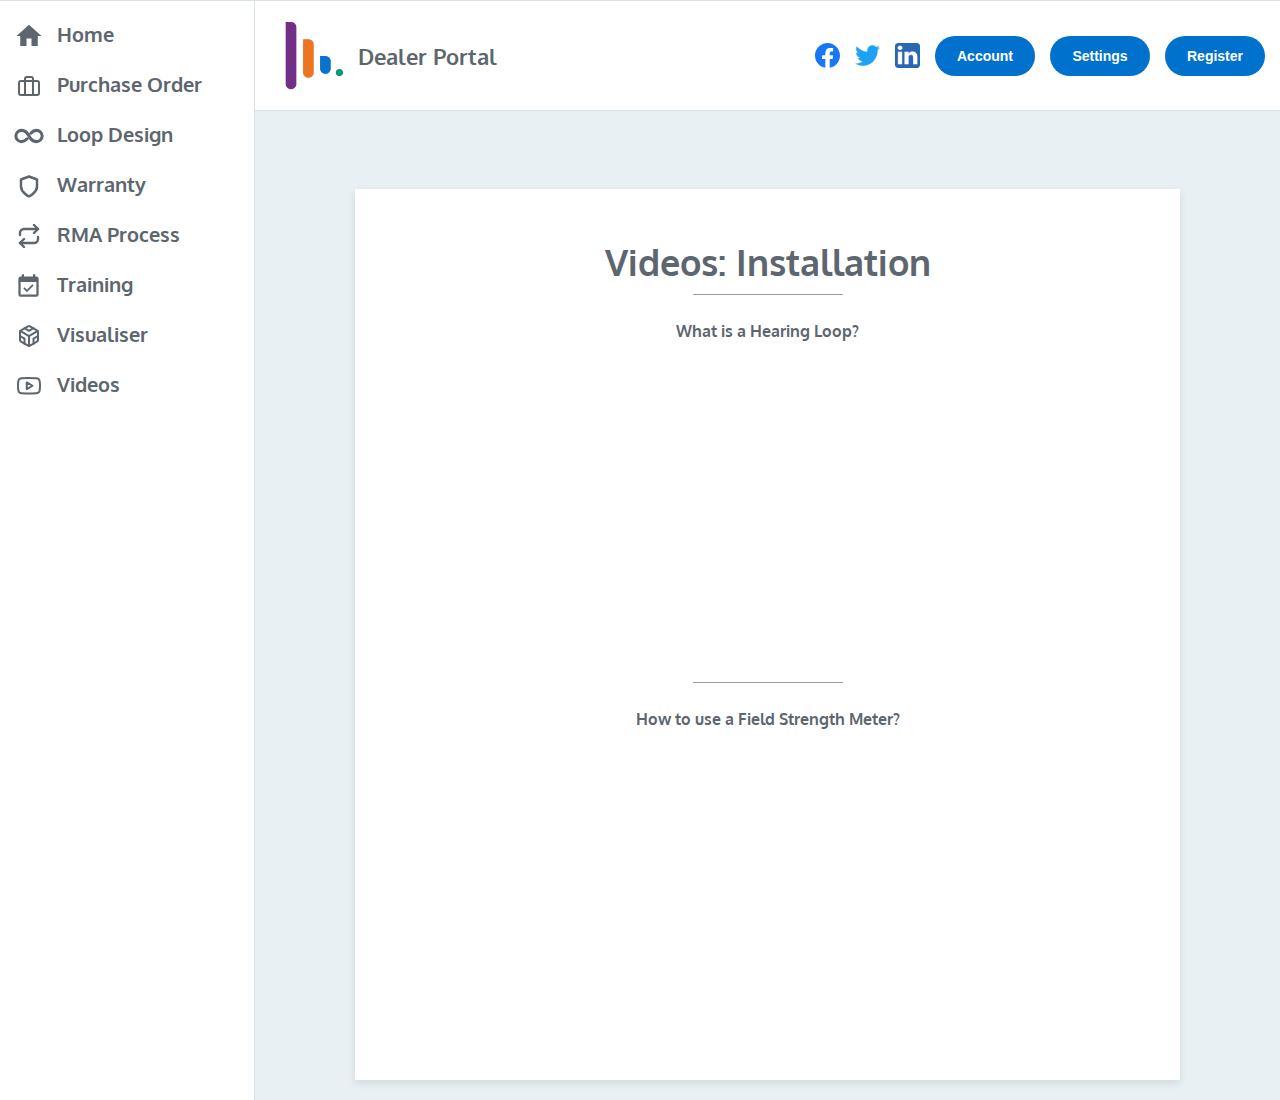
<file: videos-install.html>
<!DOCTYPE html>
<html lang="en">
<head>
    <meta charset="UTF-8">
    <meta http-equiv="X-UA-Compatible" content="IE=edge">
    <meta name="viewport" content="width=device-width, initial-scale=1.0">
    <title>Videos - Contacta</title>
    <script src="main.js" defer></script>  
    <link rel="stylesheet" href="styles.css">
    <link rel="icon" href="/contactaicon.png">
    <link rel="stylesheet" href="https://fonts.googleapis.com/css?family=Oxygen">
</head>
<body>
    <div class="portal_container">
        <div class="portal_column1">
            <div class="logoCol">
                <svg class='dashboardLogo' class="dashboardIcon"
                xmlns="http://www.w3.org/2000/svg" viewBox="0 0 24 24">
                    </svg>
                <a href="index.html">
                <svg class='dashIcon' id="homeIcon"
                    xmlns="http://www.w3.org/2000/svg" viewBox="0 0 24 24">
                    <path d="M10,20V14H14V20H19V12H22L12,3L2,12H5V20H10Z" />
                </svg>
                </a>
                <a href="orderform.html">    
                <svg id="orderIcon"
                    xmlns="http://www.w3.org/2000/svg" width="24" height="24" viewBox="0 0 24 24" fill="none" stroke="currentColor" stroke-width="2" stroke-linecap="round" stroke-linejoin="round" class="feather feather-briefcase"><rect x="2" y="7" width="20" height="14" rx="2" ry="2"></rect><path d="M16 21V5a2 2 0 0 0-2-2h-4a2 2 0 0 0-2 2v16"></path></svg>
                </a>
                <a href="lalform.html">    
                <svg class="dashIcon" id="loopIcon"
                xmlns="http://www.w3.org/2000/svg" class="ionicon" viewBox="0 0 512 512"><title>Infinite</title><path d="M256 256s-48-96-126-96c-54.12 0-98 43-98 96s43.88 96 98 96c37.51 0 71-22.41 94-48M256 256s48 96 126 96c54.12 0 98-43 98-96s-43.88-96-98-96c-37.51 0-71 22.41-94 48" fill="none" stroke="currentColor" stroke-linecap="round" stroke-miterlimit="10" stroke-width="52"/></svg>                </svg>
                </a>
                <a href="warranty.html">    
                <svg id="warrantyIcon"
                xmlns="http://www.w3.org/2000/svg" width="24" height="24" viewBox="0 0 24 24" fill="none" stroke="currentColor" stroke-width="2.5" stroke-linecap="round" stroke-linejoin="round" class="feather feather-shield"><path d="M12 22s8-4 8-10V5l-8-3-8 3v7c0 6 8 10 8 10z"></path></svg>
                </a>
                <a href="rma.html">    
                <svg id="rmaIcon"
                xmlns="http://www.w3.org/2000/svg" width="24" height="24" viewBox="0 0 24 24" fill="none" stroke="currentColor" stroke-width="2.4" stroke-linecap="round" stroke-linejoin="round" class="feather feather-repeat"><polyline points="17 1 21 5 17 9"></polyline><path d="M3 11V9a4 4 0 0 1 4-4h14"></path><polyline points="7 23 3 19 7 15"></polyline><path d="M21 13v2a4 4 0 0 1-4 4H3"></path></svg>                </a>
                <a href="trainingform.html">
                <svg class="dashIcon" id="trainingIcon"
                xmlns="http://www.w3.org/2000/svg" viewBox="0 0 24 24">
                <path d="M19,19H5V8H19M19,3H18V1H16V3H8V1H6V3H5C3.89,3 3,3.9 3,5V19A2,2 0 0,0 5,21H19A2,2 0 0,0 21,19V5A2,2 0 0,0 19,3M16.53,11.06L15.47,10L10.59,14.88L8.47,12.76L7.41,13.82L10.59,17L16.53,11.06Z" />                
                </svg>                
                </a>
                <a href="visualiser.html">
                <svg class="visualiserIcon"
                xmlns="http://www.w3.org/2000/svg" width="24" height="24" viewBox="0 0 24 24" fill="none" stroke="currentColor" stroke-width="2" stroke-linecap="round" stroke-linejoin="round" class="feather feather-codesandbox"><path d="M21 16V8a2 2 0 0 0-1-1.73l-7-4a2 2 0 0 0-2 0l-7 4A2 2 0 0 0 3 8v8a2 2 0 0 0 1 1.73l7 4a2 2 0 0 0 2 0l7-4A2 2 0 0 0 21 16z"></path><polyline points="7.5 4.21 12 6.81 16.5 4.21"></polyline><polyline points="7.5 19.79 7.5 14.6 3 12"></polyline><polyline points="21 12 16.5 14.6 16.5 19.79"></polyline><polyline points="3.27 6.96 12 12.01 20.73 6.96"></polyline><line x1="12" y1="22.08" x2="12" y2="12"></line></svg>                </svg>
                </a>     
                <a href="#" onclick="toggle(1);">               
                <svg class="videoIcon"
                xmlns="http://www.w3.org/2000/svg" width="24" height="24" viewBox="0 0 24 24" fill="none" stroke="currentColor" stroke-width="2" stroke-linecap="round" stroke-linejoin="round" class="feather feather-youtube"><path d="M22.54 6.42a2.78 2.78 0 0 0-1.94-2C18.88 4 12 4 12 4s-6.88 0-8.6.46a2.78 2.78 0 0 0-1.94 2A29 29 0 0 0 1 11.75a29 29 0 0 0 .46 5.33A2.78 2.78 0 0 0 3.4 19c1.72.46 8.6.46 8.6.46s6.88 0 8.6-.46a2.78 2.78 0 0 0 1.94-2 29 29 0 0 0 .46-5.25 29 29 0 0 0-.46-5.33z"></path><polygon points="9.75 15.02 15.5 11.75 9.75 8.48 9.75 15.02"></polygon></svg>     
                </a>               
            </div>
            <div class="navCol">
                    <a href="index.html">
                        <img id="mainLogo" src="contactalogo.png" alt="contactaMainLogo"></img>
                    </a>
                    <li><a href="index.html">Home</a></li>
                    <li><a href="orderform.html">Purchase Order</a></li>
                    <li><a href="lalform.html">Loop Design</a></li>
                    <li><a href="warranty.html">Warranty</a></li>
                    <li><a href="rma.html">RMA Process</a></li>
                    <li><a href="trainingform.html">Training</a></li>
                    <li><a href="visualiser.html">Visualiser</a></li>
                    <li><a href="#" onclick="toggle(1);">Videos</a></li>
                    <ul class="submenu">
                        <li><a href="videos-install.html" class="submenuItem">• Installation</a></li>
                        <li><a href="videos-train.html" class="submenuItem">• Training</li></a>
                        <li><a href="videos-general.html" class="submenuItem">• How To</li></a>
                    </ul>
            </div>
        </div>
        <div class="portal_column2">
            <div class="headerRow">
                <div class="headerColumns">
                    <img src="contactaicon.png" alt="The Contacta symbol" id="contactaIcon" class="grow">
                    <div class="dealerTitle">
                        <div class="bigText">Dealer Portal</div>
                    </div>
                    <div class="empty"></div>
                    <a href="https://www.facebook.com/ContactaSystems/">
                        <img src="./ava2.svg" alt="avatar#1" class="socialIcon">
                    </a>
                    <a href="https://twitter.com/ContactaSystems">
                        <img src="./ava3.png" alt="Twitter icon" class="socialIcon">
                    </a>
                    <a href="https://uk.linkedin.com/company/contacta-systems-ltd">
                        <img src="./ava4.png" alt="Linkedin icon" class="socialIcon">
                    </a>
                    <button class="button" onclick="loginWarning()" id="account">Account</button>
                    <button class="button" onclick="loginWarning()" id="settings">Settings</button>
                    <button class="button" onclick="loginWarning()" id="logout">Register</button>
                    <div class="empty"></div>
                </div>
            </div>
            <div class="pricelistRow">
                <div class="videoTextCont">
                    <div class="headline">
                        Videos: Installation
                    </div>
                    <linebreakCont>
                    <div class="lineBreakHeadline"></div>
                    </linebreakCont>
                    <p class="videoText">
                        What is a Hearing Loop?
                    </p>
                    <div class="videoCont">
                    <iframe width="560" height="315" src="https://www.youtube.com/embed/E47-_Yo9-1Q" title="YouTube video player" frameborder="0" allow="accelerometer; autoplay; clipboard-write; encrypted-media; gyroscope; picture-in-picture; web-share" allowfullscreen></iframe>
                    </div>
                    <linebreakCont>
                        <div class="lineBreakHeadline"></div>
                        </linebreakCont>                    <p class="videoText">
                        How to use a Field Strength Meter?
                    </p>
                    <div class="videoCont">
                        <iframe width="560" height="315" src="https://www.youtube.com/embed/1mP44v90ZzY" title="YouTube video player" frameborder="0" allow="accelerometer; autoplay; clipboard-write; encrypted-media; gyroscope; picture-in-picture; web-share" allowfullscreen></iframe>
                    </div>
                </div>
            </div>
        </div>
    </div>
</body>
</html>
</file>
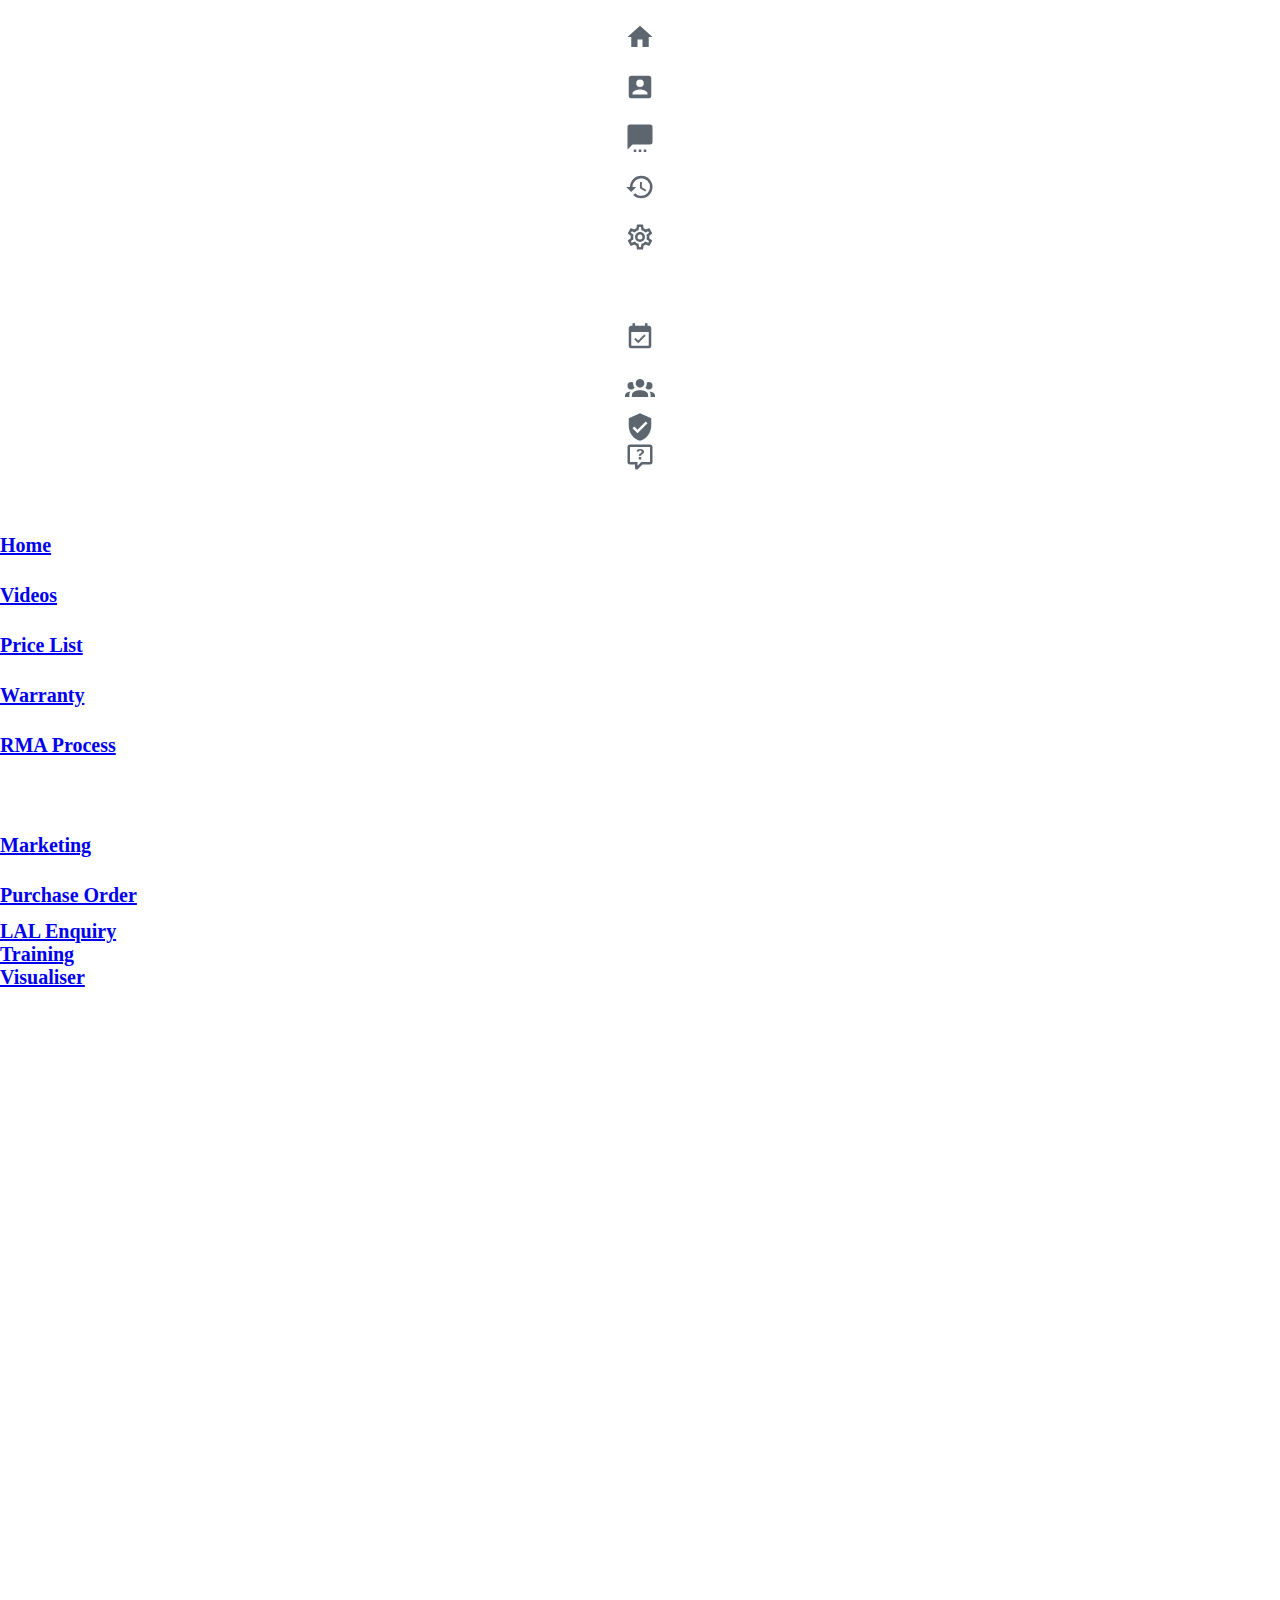
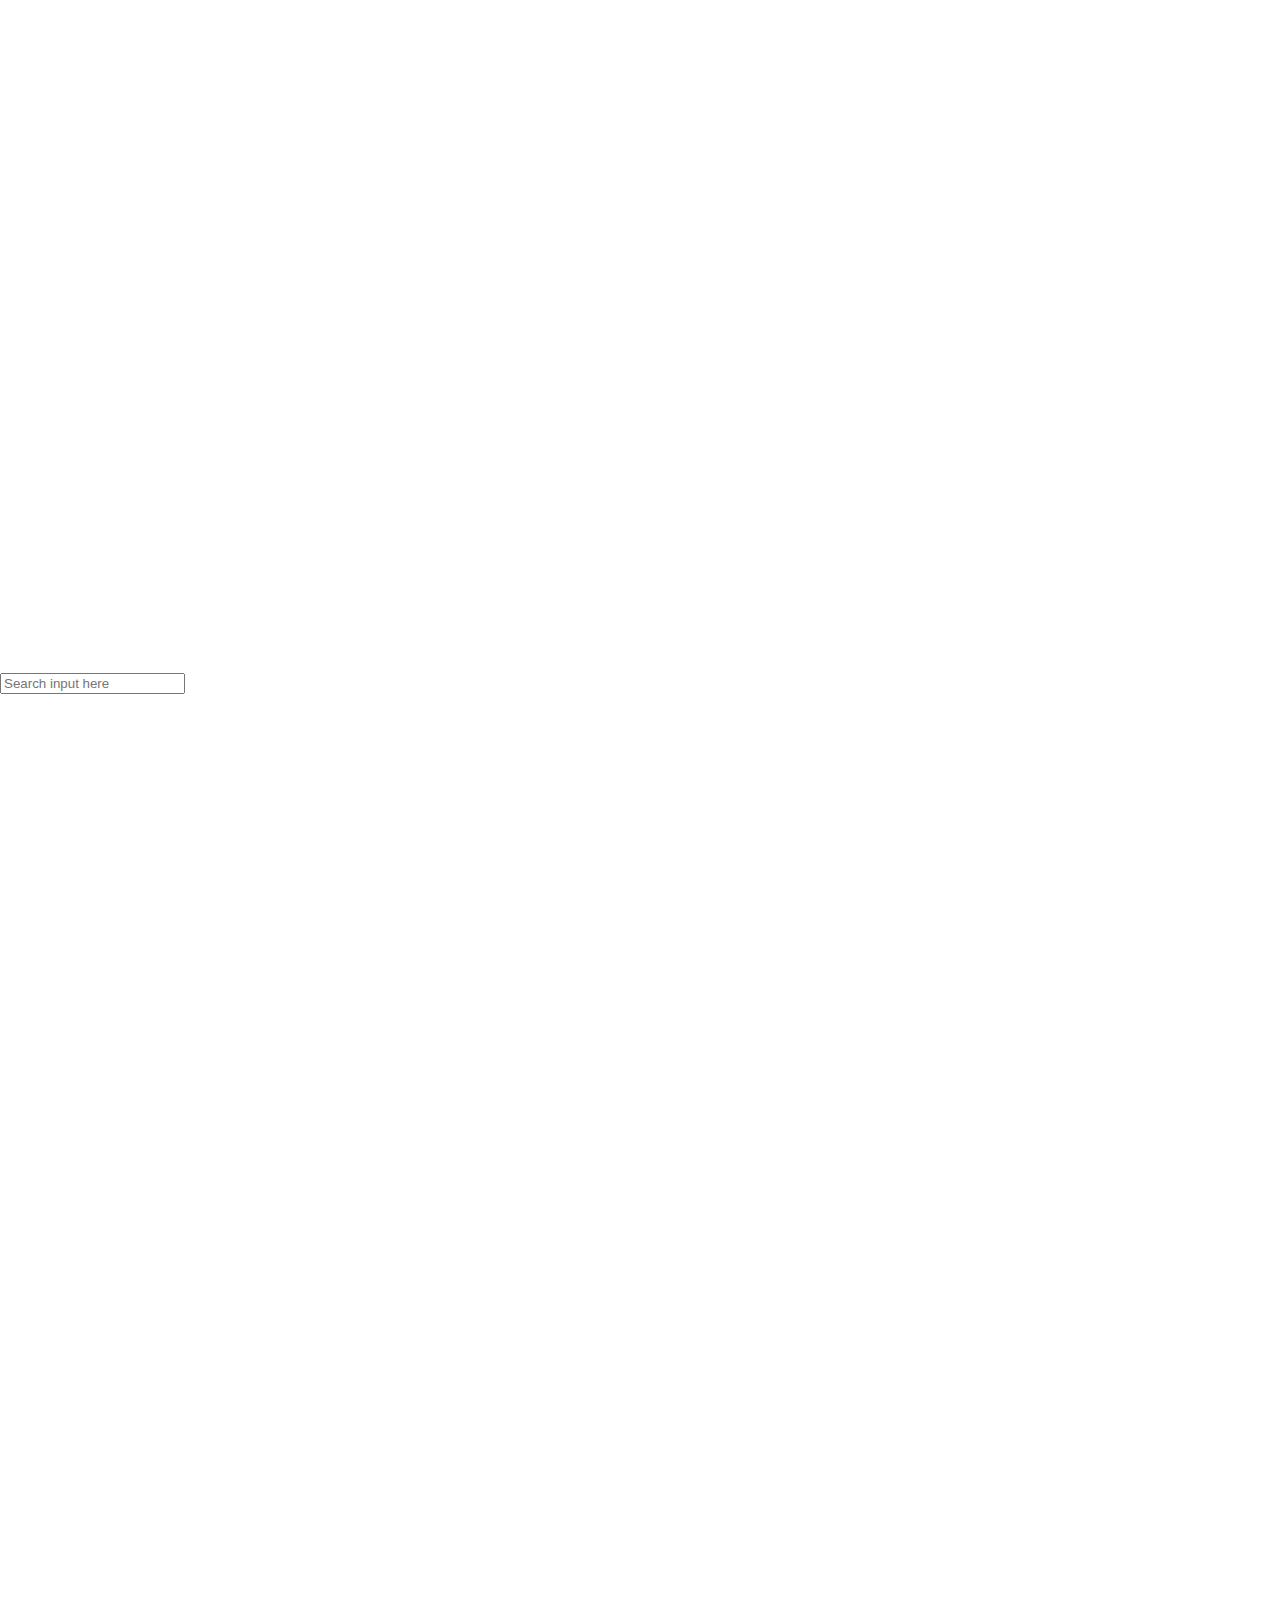
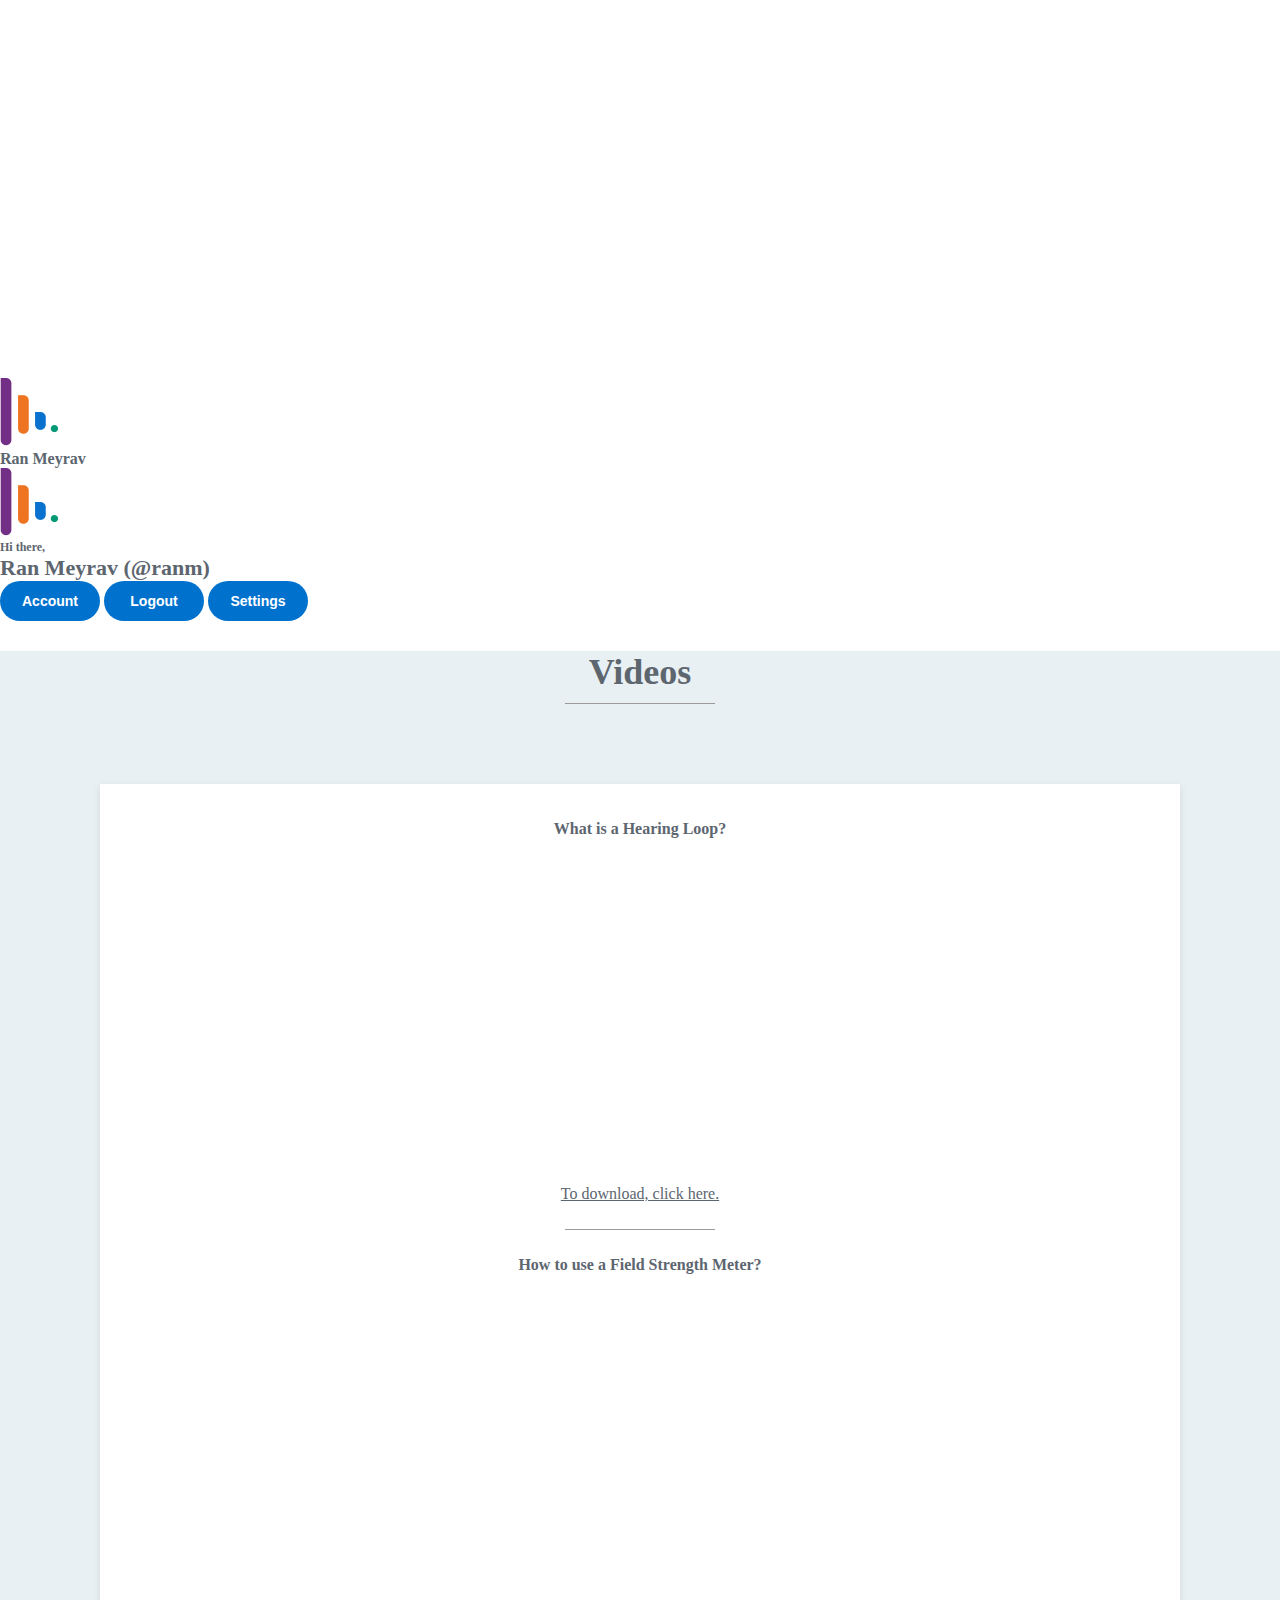
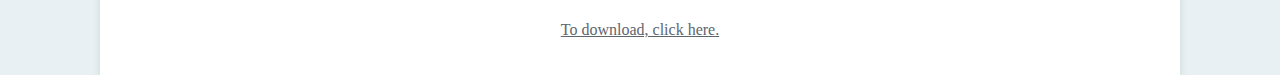
<file: videos.html>
<!DOCTYPE html>
<html lang="en">
<head>
    <meta charset="UTF-8">
    <meta http-equiv="X-UA-Compatible" content="IE=edge">
    <meta name="viewport" content="width=device-width, initial-scale=1.0">
    <title>Videos - Contacta</title>
    <script src="main.js" defer></script>  
    <link rel="stylesheet" href="styles.css">
    <link href="https://fonts.googleapis.com/css?family=Open Sans" rel="stylesheet">
    <link rel="icon" href="/contactaicon.png">
</head>
<body>
    <div class="container">
        <div class="column1">
            <div class="logoCol">
                <svg class='dashboardLogo' class="dashboardIcon"
                xmlns="http://www.w3.org/2000/svg" viewBox="0 0 24 24">
                    </svg>
                <svg class='dashIcon' class="homeIcon"
                    xmlns="http://www.w3.org/2000/svg" viewBox="0 0 24 24">
                    <path d="M10,20V14H14V20H19V12H22L12,3L2,12H5V20H10Z" />
                </svg>              
                <svg class="dashIcon" class="profileIcon"
                    xmlns="http://www.w3.org/2000/svg" viewBox="0 0 24 24">
                    <path d="M6,17C6,15 10,13.9 12,13.9C14,13.9 18,15 18,17V18H6M15,9A3,3 0 0,1 12,12A3,3 0 0,1 9,9A3,3 0 0,1 12,6A3,3 0 0,1 15,9M3,5V19A2,2 0 0,0 5,21H19A2,2 0 0,0 21,19V5A2,2 0 0,0 19,3H5C3.89,3 3,3.9 3,5Z" />
                </svg>
                <svg class="dashIcon" class="messageIcon"
                    xmlns="http://www.w3.org/2000/svg" viewBox="0 0 24 24">
                    <path d="M20,2H4A2,2 0 0,0 2,4V22L6,18H20A2,2 0 0,0 22,16V4A2,2 0 0,0 20,2M11,24H13V22H11V24M7,24H9V22H7V24M15,24H17V22H15V24Z" />
                </svg>      
                <svg class="dashIcon" class="historyIcon"
                    xmlns="http://www.w3.org/2000/svg" viewBox="0 0 24 24">
                    <path d="M13.5,8H12V13L16.28,15.54L17,14.33L13.5,12.25V8M13,3A9,9 0 0,0 4,12H1L4.96,16.03L9,12H6A7,7 0 0,1 13,5A7,7 0 0,1 20,12A7,7 0 0,1 13,19C11.07,19 9.32,18.21 8.06,16.94L6.64,18.36C8.27,20 10.5,21 13,21A9,9 0 0,0 22,12A9,9 0 0,0 13,3" />
                </svg>     
                <svg class="dashIcon" class="settingsIcon"
                    xmlns="http://www.w3.org/2000/svg" viewBox="0 0 24 24">
                    <path d="M12,8A4,4 0 0,1 16,12A4,4 0 0,1 12,16A4,4 0 0,1 8,12A4,4 0 0,1 12,8M12,10A2,2 0 0,0 10,12A2,2 0 0,0 12,14A2,2 0 0,0 14,12A2,2 0 0,0 12,10M10,22C9.75,22 9.54,21.82 9.5,21.58L9.13,18.93C8.5,18.68 7.96,18.34 7.44,17.94L4.95,18.95C4.73,19.03 4.46,18.95 4.34,18.73L2.34,15.27C2.21,15.05 2.27,14.78 2.46,14.63L4.57,12.97L4.5,12L4.57,11L2.46,9.37C2.27,9.22 2.21,8.95 2.34,8.73L4.34,5.27C4.46,5.05 4.73,4.96 4.95,5.05L7.44,6.05C7.96,5.66 8.5,5.32 9.13,5.07L9.5,2.42C9.54,2.18 9.75,2 10,2H14C14.25,2 14.46,2.18 14.5,2.42L14.87,5.07C15.5,5.32 16.04,5.66 16.56,6.05L19.05,5.05C19.27,4.96 19.54,5.05 19.66,5.27L21.66,8.73C21.79,8.95 21.73,9.22 21.54,9.37L19.43,11L19.5,12L19.43,13L21.54,14.63C21.73,14.78 21.79,15.05 21.66,15.27L19.66,18.73C19.54,18.95 19.27,19.04 19.05,18.95L16.56,17.95C16.04,18.34 15.5,18.68 14.87,18.93L14.5,21.58C14.46,21.82 14.25,22 14,22H10M11.25,4L10.88,6.61C9.68,6.86 8.62,7.5 7.85,8.39L5.44,7.35L4.69,8.65L6.8,10.2C6.4,11.37 6.4,12.64 6.8,13.8L4.68,15.36L5.43,16.66L7.86,15.62C8.63,16.5 9.68,17.14 10.87,17.38L11.24,20H12.76L13.13,17.39C14.32,17.14 15.37,16.5 16.14,15.62L18.57,16.66L19.32,15.36L17.2,13.81C17.6,12.64 17.6,11.37 17.2,10.2L19.31,8.65L18.56,7.35L16.15,8.39C15.38,7.5 14.32,6.86 13.12,6.62L12.75,4H11.25Z" />
                </svg>
                <div class="dashIcon"></div>
                <svg class="dashIcon" class="tasksIcon"
                xmlns="http://www.w3.org/2000/svg" viewBox="0 0 24 24">
                <path d="M19,19H5V8H19M19,3H18V1H16V3H8V1H6V3H5C3.89,3 3,3.9 3,5V19A2,2 0 0,0 5,21H19A2,2 0 0,0 21,19V5A2,2 0 0,0 19,3M16.53,11.06L15.47,10L10.59,14.88L8.47,12.76L7.41,13.82L10.59,17L16.53,11.06Z" />                
            </svg>    
                <svg class="dashIcon" class="communitiesIcon"
                    xmlns="http://www.w3.org/2000/svg" viewBox="0 0 24 24">
                    <path d="M12,5.5A3.5,3.5 0 0,1 15.5,9A3.5,3.5 0 0,1 12,12.5A3.5,3.5 0 0,1 8.5,9A3.5,3.5 0 0,1 12,5.5M5,8C5.56,8 6.08,8.15 6.53,8.42C6.38,9.85 6.8,11.27 7.66,12.38C7.16,13.34 6.16,14 5,14A3,3 0 0,1 2,11A3,3 0 0,1 5,8M19,8A3,3 0 0,1 22,11A3,3 0 0,1 19,14C17.84,14 16.84,13.34 16.34,12.38C17.2,11.27 17.62,9.85 17.47,8.42C17.92,8.15 18.44,8 19,8M5.5,18.25C5.5,16.18 8.41,14.5 12,14.5C15.59,14.5 18.5,16.18 18.5,18.25V20H5.5V18.25M0,20V18.5C0,17.11 1.89,15.94 4.45,15.6C3.86,16.28 3.5,17.22 3.5,18.25V20H0M24,20H20.5V18.25C20.5,17.22 20.14,16.28 19.55,15.6C22.11,15.94 24,17.11 24,18.5V20Z" />
                </svg>                
                <svg class="dashIcon" class="privacyIcon"
                    xmlns="http://www.w3.org/2000/svg" viewBox="0 0 24 24">
                    <path d="M10,17L6,13L7.41,11.59L10,14.17L16.59,7.58L18,9M12,1L3,5V11C3,16.55 6.84,21.74 12,23C17.16,21.74 21,16.55 21,11V5L12,1Z" />
                </svg>                    
                <svg class="dashIcon" class="supportIcon"
                    xmlns="http://www.w3.org/2000/svg" viewBox="0 0 24 24">
                    <path d="M4,2A2,2 0 0,0 2,4V16A2,2 0 0,0 4,18H8V21A1,1 0 0,0 9,22H9.5V22C9.75,22 10,21.9 10.2,21.71L13.9,18H20A2,2 0 0,0 22,16V4C22,2.89 21.1,2 20,2H4M4,4H20V16H13.08L10,19.08V16H4V4M12.19,5.5C11.3,5.5 10.59,5.68 10.05,6.04C9.5,6.4 9.22,7 9.27,7.69C0.21,7.69 6.57,7.69 11.24,7.69C11.24,7.41 11.34,7.2 11.5,7.06C11.7,6.92 11.92,6.85 12.19,6.85C12.5,6.85 12.77,6.93 12.95,7.11C13.13,7.28 13.22,7.5 13.22,7.8C13.22,8.08 13.14,8.33 13,8.54C12.83,8.76 12.62,8.94 12.36,9.08C11.84,9.4 11.5,9.68 11.29,9.92C11.1,10.16 11,10.5 11,11H13C13,10.72 13.05,10.5 13.14,10.32C13.23,10.15 13.4,10 13.66,9.85C14.12,9.64 14.5,9.36 14.79,9C15.08,8.63 15.23,8.24 15.23,7.8C15.23,7.1 14.96,6.54 14.42,6.12C13.88,5.71 13.13,5.5 12.19,5.5M11,12V14H13V12H11Z" />
                </svg>                
                <svg class="dashIcon2" viewBox="0 0 24 24" fill="none" 
                    xmlns="http://www.w3.org/2000/svg"><g fill="white" id="SVGRepo_bgCarrier" stroke-width="0"></g><g fill="white" id="SVGRepo_tracerCarrier" stroke-linecap="round" stroke-linejoin="round"></g><g id="SVGRepo_iconCarrier"> <path d="M19.5 6C19.5 7.38071 18.3807 8.5 17 8.5C15.6193 8.5 14.5 7.38071 14.5 6C14.5 4.61929 15.6193 3.5 17 3.5C18.3807 3.5 19.5 4.61929 19.5 6Z" fill="#FFFFFF"></path> <path d="M19.5 18C19.5 19.3807 18.3807 20.5 17 20.5C15.6193 20.5 14.5 19.3807 14.5 18C14.5 16.6193 15.6193 15.5 17 15.5C18.3807 15.5 19.5 16.6193 19.5 18Z" fill="#FFFFFF"></path> <path d="M9 12C9 13.3807 7.88071 14.5 6.5 14.5C5.11929 14.5 4 13.3807 4 12C4 10.6193 5.11929 9.5 6.5 9.5C7.88071 9.5 9 10.6193 9 12Z" fill="#FFFFFF"></path> <path d="M17 6L6.80474 11.5611C6.45731 11.7506 6.45731 12.2494 6.80474 12.4389L17 18" stroke="#FFFFFF" stroke-width="2" stroke-linecap="round" stroke-linejoin="round"></path> </g></svg>
            </div>
            <div class="navCol">
                <a href="index.html">
                    <img id="mainLogo" src="/contactalogowhite.png"></img>
                </a>
                <li><a href="index.html">Home</a></li>
                <li><a href="videos.html">Videos</a></li>
                <li><a href="pricelist.html">Price List</a></li>
                <li><a href="warranty.html">Warranty</a></li>
                <li><a href="rma.html">RMA Process</a></li>
                <li></li>
                <li><a href="materialform.html">Marketing</a></li>
                <li><a href="orderform.html">Purchase Order</a></li>
                <li><a href="lalform.html">LAL Enquiry</a></li>
                <li><a href="trainingform.html">Training</a></li>
                <li><a href="visualiser.html">Visualiser</a></li>
            </div>
        </div>
        <div class="column2">
            <div class="headerRow">
                <div class="searchRow">
                    <svg fill="white" xmlns="http://www.w3.org/2000/svg" viewBox="0 0 24 24" class="searchIcon">
                        <path d="M9.5,3A6.5,6.5 0 0,1 16,9.5C16,11.11 15.41,12.59 14.44,13.73L14.71,14H15.5L20.5,19L19,20.5L14,15.5V14.71L13.73,14.44C12.59,15.41 11.11,16 9.5,16A6.5,6.5 0 0,1 3,9.5A6.5,6.5 0 0,1 9.5,3M9.5,5C7,5 5,7 5,9.5C5,12 7,14 9.5,14C12,14 14,12 14,9.5C14,7 12,5 9.5,5Z" /></svg>                    <input class="search" placeholder="Search input here">
                    <div class="empty"></div>
                    <svg fill="white" xmlns="http://www.w3.org/2000/svg" viewBox="0 0 24 24" class="searchIcon2"><path d="M10 21H14C14 22.1 13.1 23 12 23S10 22.1 10 21M21 19V20H3V19L5 17V11C5 7.9 7 5.2 10 4.3V4C10 2.9 10.9 2 12 2S14 2.9 14 4V4.3C17 5.2 19 7.9 19 11V17L21 19M17 11C17 8.2 14.8 6 12 6S7 8.2 7 11V18H17V11Z" /></svg>                    
                    <img src="./contactaicon.png" alt="avatar#1" class="avatarSearch1">
                    <div class="titleText" class="subTitle">Ran Meyrav</div>
                    <div class="empty"></div>
                </div>
                <div class="adminRow">
                    <img src="./contactaicon.png" alt="avatar#1" class="avatarSearch2">
                    <div class="hiMorgan">
                        <div class="smolText">Hi there,</div>
                        <div class="bigText">Ran Meyrav (@ranm)</div>
                    </div>
                    <div class="empty"></div>
                    <button class="button" onclick="loginWarning()" class="New">Account</button>
                    <button class="button" onclick="loginWarning()" class="uploadButton">Logout</button>
                    <button class="button" onclick="loginWarning()" class="shareButton">Settings</button>
                    <div class="empty"></div>
                </div>
            </div>
            <div class="pricelistRow">
                <div class="headline">
                    Videos
                </div>
                <linebreakCont>
                <div class="lineBreakHeadline"></div>
                </linebreakCont>
                <div class="videoTextCont">
                    <p class="videoText">
                        What is a Hearing Loop?
                    </p>
                    <div class="videoCont">
                    <iframe width="560" height="315" src="https://www.youtube.com/embed/E47-_Yo9-1Q" title="YouTube video player" frameborder="0" allow="accelerometer; autoplay; clipboard-write; encrypted-media; gyroscope; picture-in-picture; web-share" allowfullscreen></iframe>
                    </div>
                    <p class="videoTextDownload" onclick="video()">
                        To download, click here.
                    </p>
                    <linebreakCont>
                        <div class="lineBreakHeadline"></div>
                        </linebreakCont>                    <p class="videoText">
                        How to use a Field Strength Meter?
                    </p>
                    <div class="videoCont">
                        <iframe width="560" height="315" src="https://www.youtube.com/embed/1mP44v90ZzY" title="YouTube video player" frameborder="0" allow="accelerometer; autoplay; clipboard-write; encrypted-media; gyroscope; picture-in-picture; web-share" allowfullscreen></iframe>                    </div>
                    <p class="videoTextDownload" onclick="video()">
                        To download, click here.
                    </p>
                </div>
            </div>
        </div>
    </div>
</body>
</html>
</file>
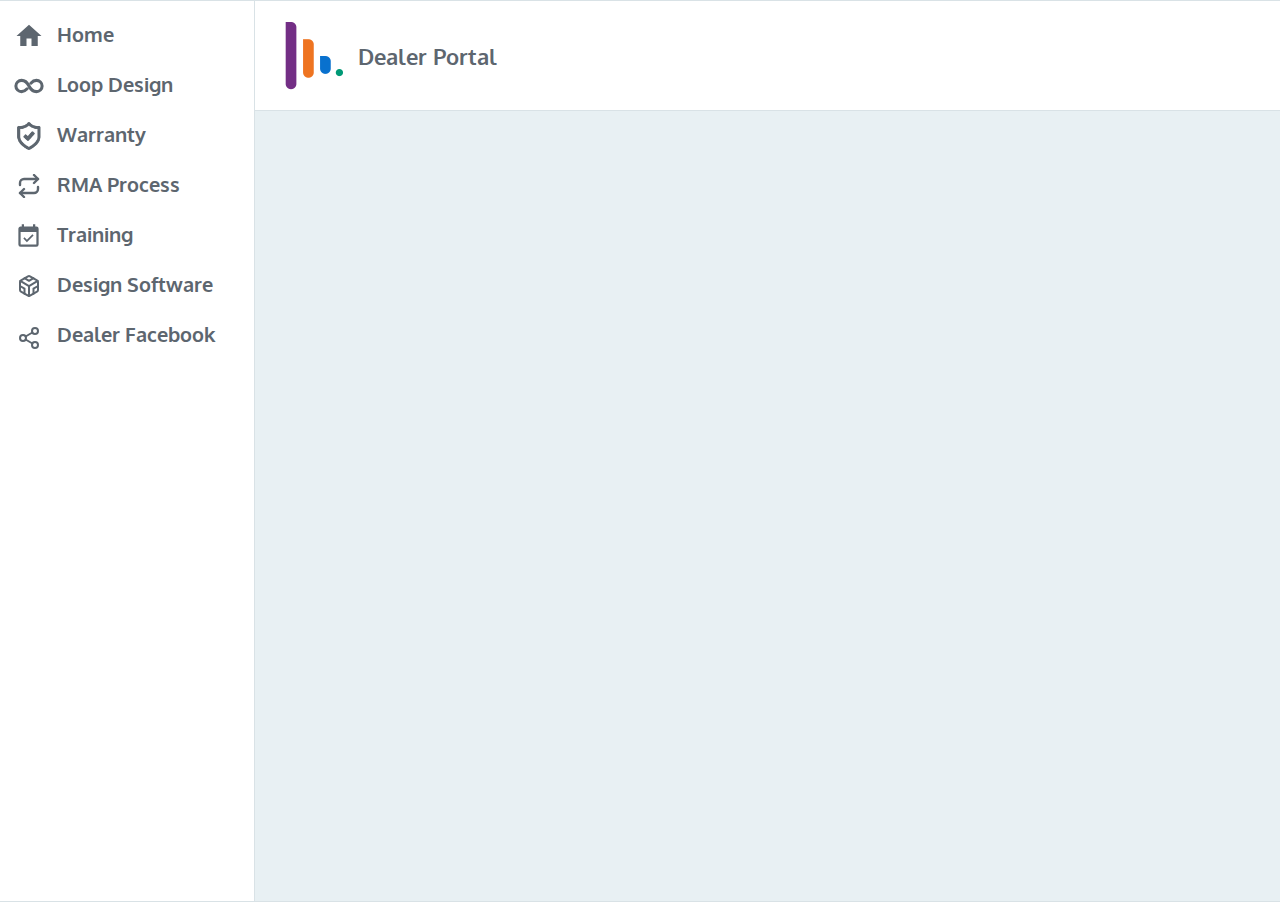
<file: visualiser.html>
<!DOCTYPE html>
<html lang="en">
<head>
    <meta charset="UTF-8">
    <meta http-equiv="X-UA-Compatible" content="IE=edge">
    <meta name="viewport" content="width=device-width, initial-scale=1.0">
    <title>Visualiser Licence - Contacta</title>
    <script src="main.js" defer></script>  
    <link rel="stylesheet" href="styles.css">
    <link rel="icon" href="/contactaicon.png">
    <link rel="stylesheet" href="https://fonts.googleapis.com/css?family=Oxygen">
</head>
<body>
    <div class="portal_container">
        <div class="portal_column1">
            <div class="logoCol">
                <svg class='dashboardLogo' class="dashboardIcon"
                xmlns="http://www.w3.org/2000/svg" viewBox="0 0 24 24">
                    </svg>
                <a href="index.html">
                <svg class='dashIcon' id="homeIcon"
                    xmlns="http://www.w3.org/2000/svg" viewBox="0 0 24 24">
                    <path d="M10,20V14H14V20H19V12H22L12,3L2,12H5V20H10Z" />
                </svg>
                </a>
                <a href="lalform.html">    
                <svg class="dashIcon" id="loopIcon"
                xmlns="http://www.w3.org/2000/svg" class="ionicon" viewBox="0 0 512 512"><title>Infinite</title><path d="M256 256s-48-96-126-96c-54.12 0-98 43-98 96s43.88 96 98 96c37.51 0 71-22.41 94-48M256 256s48 96 126 96c54.12 0 98-43 98-96s-43.88-96-98-96c-37.51 0-71 22.41-94 48" fill="none" stroke="currentColor" stroke-linecap="round" stroke-miterlimit="10" stroke-width="52"/></svg>                </svg>
                </a>
                <a href="warranty.html">    
                    <img class="dashIcon"src="warrantysym2.png" alt="contactaMainLogo" id="warrantyIconNav"></img>
                </a>
                <a href="rma.html">    
                <svg id="rmaIcon"
                xmlns="http://www.w3.org/2000/svg" width="24" height="24" viewBox="0 0 24 24" fill="none" stroke="currentColor" stroke-width="2.4" stroke-linecap="round" stroke-linejoin="round" class="feather feather-repeat"><polyline points="17 1 21 5 17 9"></polyline><path d="M3 11V9a4 4 0 0 1 4-4h14"></path><polyline points="7 23 3 19 7 15"></polyline><path d="M21 13v2a4 4 0 0 1-4 4H3"></path></svg>                </a>
                <a href="trainingform.html">
                <svg class="dashIcon" id="trainingIcon"
                xmlns="http://www.w3.org/2000/svg" viewBox="0 0 24 24">
                <path d="M19,19H5V8H19M19,3H18V1H16V3H8V1H6V3H5C3.89,3 3,3.9 3,5V19A2,2 0 0,0 5,21H19A2,2 0 0,0 21,19V5A2,2 0 0,0 19,3M16.53,11.06L15.47,10L10.59,14.88L8.47,12.76L7.41,13.82L10.59,17L16.53,11.06Z" />                
                </svg>                
                </a>
                <a href="visualiser.html">
                <svg class="visualiserIcon"
                xmlns="http://www.w3.org/2000/svg" width="24" height="24" viewBox="0 0 24 24" fill="none" stroke="currentColor" stroke-width="2" stroke-linecap="round" stroke-linejoin="round" class="feather feather-codesandbox"><path d="M21 16V8a2 2 0 0 0-1-1.73l-7-4a2 2 0 0 0-2 0l-7 4A2 2 0 0 0 3 8v8a2 2 0 0 0 1 1.73l7 4a2 2 0 0 0 2 0l7-4A2 2 0 0 0 21 16z"></path><polyline points="7.5 4.21 12 6.81 16.5 4.21"></polyline><polyline points="7.5 19.79 7.5 14.6 3 12"></polyline><polyline points="21 12 16.5 14.6 16.5 19.79"></polyline><polyline points="3.27 6.96 12 12.01 20.73 6.96"></polyline><line x1="12" y1="22.08" x2="12" y2="12"></line></svg>                </svg>
                </a>     
                <svg xmlns="http://www.w3.org/2000/svg" width="24" height="24" viewBox="0 0 24 24" fill="none" stroke="currentColor" stroke-width="2" stroke-linecap="round" stroke-linejoin="round" class="feather feather-share-2"><circle cx="18" cy="5" r="3"></circle><circle cx="6" cy="12" r="3"></circle><circle cx="18" cy="19" r="3"></circle><line x1="8.59" y1="13.51" x2="15.42" y2="17.49"></line><line x1="15.41" y1="6.51" x2="8.59" y2="10.49"></line></svg>          
            </div>
            <div class="navCol">
                    <a href="index.html">
                        <img id="mainLogo" src="contactalogo.png" alt="contactaMainLogo"></img>
                    </a>
                    <li><a href="index.html">Home</a></li>
                    <li><a href="lalform.html">Loop Design</a></li>
                    <li><a href="warranty.html">Warranty</a></li>
                    <li><a href="rma.html">RMA Process</a></li>
                    <li><a href="trainingform.html">Training</a></li>
                    <li><a href="visualiser.html">Design Software</a></li>
                    <li><a href="https://www.facebook.com/qr/3451659551759622">Dealer Facebook</a></li>
            </div>
        </div>
        <div class="portal_column2">
            <div class="headerRow">
                <div class="headerColumns">
                    <img src="contactaicon.png" alt="The Contacta symbol" id="contactaIcon" class="grow">
                    <div class="dealerTitle">
                        <div class="bigText">Dealer Portal</div>
                    </div>
                </div>
            </div>
            <div class="orderRow">
                <script type="text/javascript" src="https://form.jotform.com/jsform/230474568277365"></script>    </div>
</body>
</html>
</file>
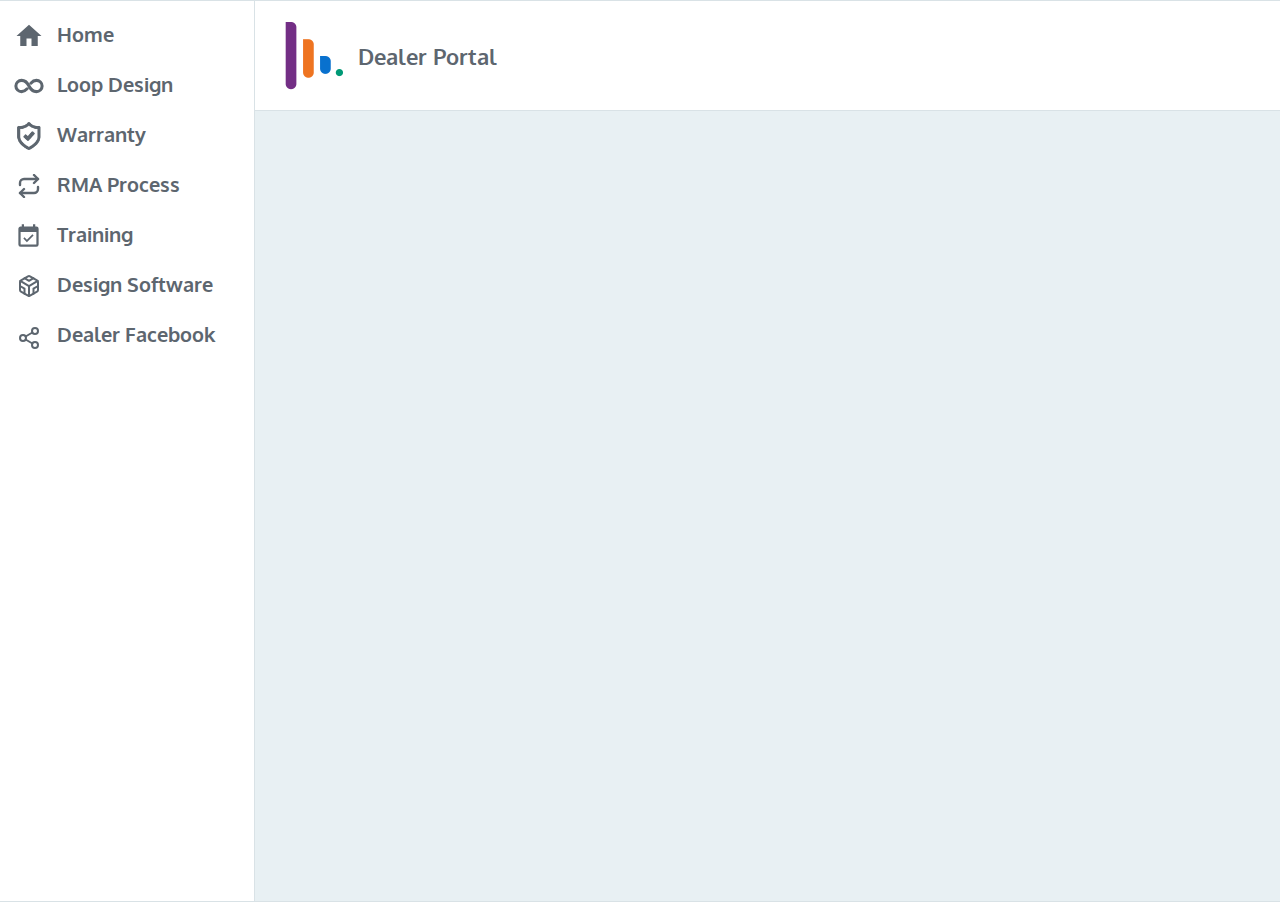
<file: warranty.html>
<!DOCTYPE html>
<html lang="en">
<head>
    <meta charset="UTF-8">
    <meta http-equiv="X-UA-Compatible" content="IE=edge">
    <meta name="viewport" content="width=device-width, initial-scale=1.0">
    <title>Warranty - Contacta</title>
    <script src="main.js" defer></script>  
    <link rel="stylesheet" href="styles.css">
    <link rel="icon" href="/contactaicon.png">
    <link rel="stylesheet" href="https://fonts.googleapis.com/css?family=Oxygen">
</head>
<body>
    <div class="portal_container">
        <div class="portal_column1">
            <div class="logoCol">
                <svg class='dashboardLogo' class="dashboardIcon"
                xmlns="http://www.w3.org/2000/svg" viewBox="0 0 24 24">
                    </svg>
                <a href="index.html">
                <svg class='dashIcon' id="homeIcon"
                    xmlns="http://www.w3.org/2000/svg" viewBox="0 0 24 24">
                    <path d="M10,20V14H14V20H19V12H22L12,3L2,12H5V20H10Z" />
                </svg>
                </a>
                <a href="lalform.html">    
                <svg class="dashIcon" id="loopIcon"
                xmlns="http://www.w3.org/2000/svg" class="ionicon" viewBox="0 0 512 512"><title>Infinite</title><path d="M256 256s-48-96-126-96c-54.12 0-98 43-98 96s43.88 96 98 96c37.51 0 71-22.41 94-48M256 256s48 96 126 96c54.12 0 98-43 98-96s-43.88-96-98-96c-37.51 0-71 22.41-94 48" fill="none" stroke="currentColor" stroke-linecap="round" stroke-miterlimit="10" stroke-width="52"/></svg>                </svg>
                </a>
                <a href="warranty.html">    
                    <img class="dashIcon"src="warrantysym2.png" alt="contactaMainLogo" id="warrantyIconNav"></img>
                </a>
                <a href="rma.html">    
                <svg id="rmaIcon"
                xmlns="http://www.w3.org/2000/svg" width="24" height="24" viewBox="0 0 24 24" fill="none" stroke="currentColor" stroke-width="2.4" stroke-linecap="round" stroke-linejoin="round" class="feather feather-repeat"><polyline points="17 1 21 5 17 9"></polyline><path d="M3 11V9a4 4 0 0 1 4-4h14"></path><polyline points="7 23 3 19 7 15"></polyline><path d="M21 13v2a4 4 0 0 1-4 4H3"></path></svg>                </a>
                <a href="trainingform.html">
                <svg class="dashIcon" id="trainingIcon"
                xmlns="http://www.w3.org/2000/svg" viewBox="0 0 24 24">
                <path d="M19,19H5V8H19M19,3H18V1H16V3H8V1H6V3H5C3.89,3 3,3.9 3,5V19A2,2 0 0,0 5,21H19A2,2 0 0,0 21,19V5A2,2 0 0,0 19,3M16.53,11.06L15.47,10L10.59,14.88L8.47,12.76L7.41,13.82L10.59,17L16.53,11.06Z" />                
                </svg>                
                </a>
                <a href="visualiser.html">
                <svg class="visualiserIcon"
                xmlns="http://www.w3.org/2000/svg" width="24" height="24" viewBox="0 0 24 24" fill="none" stroke="currentColor" stroke-width="2" stroke-linecap="round" stroke-linejoin="round" class="feather feather-codesandbox"><path d="M21 16V8a2 2 0 0 0-1-1.73l-7-4a2 2 0 0 0-2 0l-7 4A2 2 0 0 0 3 8v8a2 2 0 0 0 1 1.73l7 4a2 2 0 0 0 2 0l7-4A2 2 0 0 0 21 16z"></path><polyline points="7.5 4.21 12 6.81 16.5 4.21"></polyline><polyline points="7.5 19.79 7.5 14.6 3 12"></polyline><polyline points="21 12 16.5 14.6 16.5 19.79"></polyline><polyline points="3.27 6.96 12 12.01 20.73 6.96"></polyline><line x1="12" y1="22.08" x2="12" y2="12"></line></svg>                </svg>
                </a>     
                <svg xmlns="http://www.w3.org/2000/svg" width="24" height="24" viewBox="0 0 24 24" fill="none" stroke="currentColor" stroke-width="2" stroke-linecap="round" stroke-linejoin="round" class="feather feather-share-2"><circle cx="18" cy="5" r="3"></circle><circle cx="6" cy="12" r="3"></circle><circle cx="18" cy="19" r="3"></circle><line x1="8.59" y1="13.51" x2="15.42" y2="17.49"></line><line x1="15.41" y1="6.51" x2="8.59" y2="10.49"></line></svg>          
            </div>
            <div class="navCol">
                    <a href="index.html">
                        <img id="mainLogo" src="contactalogo.png" alt="contactaMainLogo"></img>
                    </a>
                    <li><a href="index.html">Home</a></li>
                    <li><a href="lalform.html">Loop Design</a></li>
                    <li><a href="warranty.html">Warranty</a></li>
                    <li><a href="rma.html">RMA Process</a></li>
                    <li><a href="trainingform.html">Training</a></li>
                    <li><a href="visualiser.html">Design Software</a></li>
                    <li><a href="https://www.facebook.com/qr/3451659551759622">Dealer Facebook</a></li>
            </div>
        </div>
        <div class="portal_column2">
            <div class="headerRow">
                <div class="headerColumns">
                    <img src="contactaicon.png" alt="The Contacta symbol" id="contactaIcon" class="grow">
                    <div class="dealerTitle">
                        <div class="bigText">Dealer Portal</div>
                    </div>
                </div>
            </div>
            <div class="mainRow">
                <script type="text/javascript" src="https://form.jotform.com/jsform/230474052018346"></script>
            </div>
        </div>
    </div>
</body>
</html>
</file>
<file: header/styles.css>
body, html {
    height: 100%;
    width: 100%;
    margin: 0;
  }
  
.portal_container {
    display: grid;
    grid-template-columns: 255px 3fr;
    font-family: "Open Sans", Helvetica, sans-serif;
    height: 100%;
}

    .portal_column1 {
        display: grid;
        grid-template-columns: 57px 3fr;
    }

        .logoCol {
            position: fixed;
            left: 10px;
            display: grid;
            justify-items: center;
            align-items: center;
            grid-template-rows: 130px 50px 50px 50px 50px 50px 50px 50px 50px;
        }

        .navCol {
            position: fixed;
            left: 60px;
            display: grid;
            align-items: center;
            grid-template-rows: 130px 50px 50px 50px 50px 50px 50px 50px 50px ;
        }

            #mainLogo {
                position: fixed;
                top: 25px;
                left: 25px;
                width: 200px;
            }

            .dashboardLogo {
                height: 50px;
                padding-top: 20px;
            }

            .dashIcon {
                padding-top: 4px;
                height: 30px;
            }

            .dashIcon2 {
                height: 40px;
            }

            h1 {
                padding-top: 20px;
                font-size: 28px;
            }

            .navCol > li {
                list-style: none;
                font-weight: bold;
                font-size: 20px;
            }


                .submenu {
                    display: none;
                    margin-top: -10px;
                    list-style: none;
                    font-size: 20px;
                    padding-left: 0px;
                }

                    .submenuItem {
                        margin-top: 10px;
                        font-weight: 400;
                    }
                
                li:hover {     
                    transition: 0.2s;
                    color:#0072ce;
                    cursor:pointer
                }

    .portal_column2 {
        display: grid;
        grid-template-rows: 160px 4fr;
    }

        .headerRow {
            display: grid;
            grid-template-rows: 60px 100px;
            font-weight: bold;
        }

            .searchRow {
                display: grid;
                grid-template-columns: 0fr 4fr 1fr 30px 40px 104px 30px;
                align-items: center;
                align-content: center;
                justify-content: center;
                padding-top: 20px;
                padding-bottom: 10px;
                height: 30px;
                gap: 20px;
                padding-left: 30px;  
            }

                .search {
                    border: 1px solid grey;
                    border-radius: 5px;
                    height: 20px;
                    padding: 2px 10px 2px 10px;
                    outline: 0;
                }
                
                .searchIcon {
                    height: 25px;
                    padding-right: 10px;
                }   

                                
                .searchIcon2 {
                    height: 25px;
                }   

                .avatarSearch1 {
                    height: 40px;
                    display: grid;
                    justify-content: center;
                    align-items: center;
                    align-content: center;
                }

                .avatarSearch2 {
                    height: 60px;
                    display: grid;
                    justify-content: center;
                    align-items: center;
                    align-content: center;
                }

            .headerColumns {
                display: grid;
                grid-template-columns: 0fr 3fr 2fr 100px 100px 100px 30px;
                padding-top: 20px;
                padding-bottom: 30px;
                align-items: center;
                gap: 20px;
                padding-left: 30px;
            }
            
                .catPic2 {
                    display: grid;
                    justify-content: right;
                    padding-right: 10px;
                }

                .hiMorgan {
                    display: grid;
                    align-items: center;
                    min-width: 280px;
                    gap: 7px;
                }

                    .smolText {
                        font-size: 12px;
                    }

                    .bigText {
                        font-size: 22px
                    }

                .button {
                    height: 40px;
                    font-size: 14px;
                    font-weight: bold;
                    border-radius: 999px;
                    width: 100px;
                    border: 0;
                    }
                

        .contentRow {
            display: grid;
            grid-template-columns: 3fr 1.2fr; 
            border-top: 1px solid #d9e2e6;
        }

            .projectsCol {
                padding-left: 15px;
                padding-right: 25px;
                padding-top: 30px;
            }


                .subTitle {
                    font-weight: bold;
                    margin-bottom: 10px;
                    font-size: 20px;
                }

                .projectContainer {
                    margin: auto;
                    display: grid;
                    grid-template-columns: repeat(2, 1fr);
                    gap: 25px;
                }

                .card {
                    display: grid;
                    box-shadow: rgba(0, 0, 0, 0.05) 0px 6px 24px 0px, rgba(0, 0, 0, 0.08) 0px 0px 0px 1px;
                    border-radius: 5px;
                    grid-template-columns: 10px 12fr;
                }

                .cardColumnLeft {
                    border-top-left-radius: 5px;
                    border-bottom-left-radius: 5px;
                }

                    .cardColumnRight {
                        padding: 20px;
                        display: grid;
                    }

                        .projectText {
                            margin-top: 10px;
                            margin-bottom: 10px;
                            font-size: 14px;
                        }

                        .projectTitle {
                            font-weight: bold;
                        }

                        .projectIcons {
                            display: grid;
                            grid-template-columns: 5fr 20px 20px 20px;
                            gap: 20px;
                        }

                            .projIcon {
                                
                                height: 22px;
                            }

            .announceCol {
                display: grid;
                grid-template-rows: .4fr 1fr;
                padding-right: 15px;
                padding-top: 30px;
            }

                .announcementsCard {
                    padding: 20px;
                    display: grid;
                    box-shadow: rgba(0, 0, 0, 0.05) 0px 6px 24px 0px, rgba(0, 0, 0, 0.08) 0px 0px 0px 1px;
                    border-radius: 5px;
                    grid-template-rows: 1fr 1fr .85fr;   
                }

                .announcementTitleCont {
                    display: flex;
                    align-items: center;
                }

                    .announceIcon {
                        display: grid;
                        justify-content: center;
                        align-items: center;
                        height: 19px;
                        fill:#5D666F;
                        margin-left: 4px;
                        margin-right: -2px;
                    }
    

                    .announcementTitle {
                        font-weight: bold;
                        min-width: 170px;
                        padding: 5px;

                    }

                    .announcementText {
                        font-size: 12px;
                        padding: 5px;
                    }

                    .lineBreak {
                        height: 1px;
                        min-width: 170px;
                        margin-top: 10px;
                        margin-bottom: 10px;
                    }

                    .trendingCard {
                        padding: 20px;
                        display: grid;
                        box-shadow: rgba(0, 0, 0, 0.05) 0px 6px 24px 0px, rgba(0, 0, 0, 0.08) 0px 0px 0px 1px;
                        border-radius: 5px;
                        grid-template-rows: 1fr 1fr 1fr 1fr;  
                        gap: 20px;
                        justify-content: baseline;
                        margin-bottom: 10px;
                    }

                        .trendingUser {
                            display: grid;
                            grid-template-columns: 50px 1.5fr;
                            align-items: center;
                        }

                        .trendingAva {
                            height: 50px
                        }

                        .user {
                            font-size: 14px;
                        }

                        .subUser {
                            font-size: 14px;
                        }

a:link, a:visited, a:hover, a:active { 
    text-decoration: none; 
    color: inherit;
}

.dashIcon, .dashboardLogo {
    fill:#5D666F
}

li, .videoTextCont, .textExp, .portal_column1, .headline, .headerRow, .announcementTitle, .user, .subTitle, .projectTitle {
    color: #5D666F
}

.subUser, .projectText, .announcementText {
    color: #919499;
}


.lineBreak, .lineBreakHeadline {
    background-color: #9b9b9b;
}

.search {
    background-color: #E8F0F3;
}

.button, .cardColumnLeft {
    background: #0072ce;
}


.searchRow, .videoTextCont,.textCont, .headerColumns, .card, .announcementsCard, .trendingCard {
    background-color: #FFFFFF;
}


.portal_column1 {
    background-color: #FFFFFF;
    border-right: 1px solid #d9e2e6;
}

.button {
    color: #FFFFFF;
}

.contentRow, .pricelistRow {
    background-color: #E8F0F3;
}

.headline {
    display: grid;
    justify-content: center;
    margin-top: 30px;
    font-size: 36px;
    font-weight: bold;
}

.lineBreakHeadline {
    display: grid;
    justify-content: center;
    height: 1px;
    min-width: 150px;
    max-width: 500px;
    margin-top: 10px;
    margin-bottom: 10px;
}

linebreakCont { 
    display: flex;
    justify-content: center;
}


.textCont {
    min-width: 80px;
    padding: 20px;
    padding-right: 30px;
    padding-left: 30px;
    margin: 20px;
    border-radius: 20px;
}

.videoTextCont {
    min-width: 80px;
    padding: 20px;
    margin: 20px;
    border-radius: 20px;
    justify-content: center;
}

.videoCont {
    display: grid;
    justify-content: center;
}

.videoText {
    display: grid;
    font-weight: bold;
    justify-content: center;
}

.videoTextDownload {
    display: grid;
    justify-content: center;
    text-decoration: underline;
}

.warrantyText {
    padding-left: 30px;
    padding-right: 30px;
}

table, th, td {
    border: 1px solid;
    padding: 10px;
}
  
table {
    width: 100%;
}

ul {
    list-style-position: inside;
}

.grow:hover
{
        -webkit-transform: scale(1.1);
        -ms-transform: scale(1.1);
        transform: scale(1.1);
        transition: 0.2s;
}
</file>
<file: styles.css>
/* @media all and (max-width: 900px) {
    .portal_container {
        display: none;
    }

    .orderRow, .contentRow, .pricelistRow {
        background-color: #E8F0F3;
        margin-top: 20px;
    }
} */

body, html {
    height: 100%;
    width: 100%;
    margin: 0;
  }

  #contactaIcon {
    max-width: initial;
  }
  
.portal_container {
    display: grid;
    grid-template-columns: 255px 3fr;
    font-family: "Oxygen", "Open Sans", Helvetica, sans-serif;
    height: 100%;
    border-top: 1px solid #d9e2e6;
    border-bottom: 1px solid #d9e2e6;
}

    .portal_column1 {
        display: grid;
        grid-template-columns: 57px 3fr;
    }

        .logoCol {
            padding-top: 2px;
            /* position: fixed; */
            left: 10px;
            display: grid;
            justify-items: center;
            align-items: center;
            grid-template-rows: 10px 50px 50px 50px 50px 50px 50px 50px 50px;
        }

        .navCol {
            /* position: fixed; */
            left: 60px;
            display: grid;
            align-items: center;
            grid-template-rows: 8px 50px 50px 50px 50px 50px 50px 50px 50px ;
        }

            #mainLogo {
                display: none;
                /* position: fixed; */
                top: 25px;
                left: 25px;
                width: 200px;
            }

            .dashboardLogo {
                height: 50px;
                padding-top: 20px;
            }

            .dashIcon {
                height: 30px;
            }

            .dashIcon2 {
                height: 40px;
            }

            .portal_container h1 {
                padding-top: 20px;
                font-size: 28px;
            }

            .navCol > li {
                list-style: none;
                font-weight: bold;
                font-size: 20px;
            }


                .submenu {
                    display: none;
                    margin-top: -10px;
                    list-style: none;
                    font-size: 20px;
                    padding-left: 0px;
                }

                    .submenuItem {
                        margin-top: 10px;
                        font-weight: 800;
                    }
                
                li:hover {     
                    transition: 0.2s;
                    color:#0072ce;
                    cursor:pointer
                }

    .portal_column2 {
        display: grid;
        grid-template-rows: 110px 4fr;
    }

        .headerRow {
            display: grid;
            font-weight: bold;
            /* position: fixed; */
        }

                .findIcon {
                    height: 40px;
                    display: grid;
                    justify-content: center;
                    align-items: center;
                    align-content: center;
                }

                .socialIcon {
                    height: 25px;
                    display: grid;
                    justify-content: center;
                    align-items: center;
                    align-content: center;
                }


            .headerColumns {
                display: grid;
                grid-template-columns: 0fr 166px 1000fr 1fr 1fr 1fr 1fr 1fr 1fr 0fr;
                padding-top: 20px;
                padding-bottom: 20px;
                align-items: center;
                gap: 15px;
                padding-left: 30px;
                border-bottom: 1px solid #d9e2e6;
            }
            
                .catPic2 {
                    display: grid;
                    justify-content: right;
                    padding-right: 10px;
                }

                    .smolText {
                        font-size: 12px;
                    }

                    .bigText {
                        font-size: 22px
                    }

                .button {
                    height: 40px;
                    font-size: 14px;
                    font-weight: bold;
                    border-radius: 999px;
                    width: 100px;
                    border: 0;
                    }
                

        .contentRow {
            display: grid;
            grid-template-columns: 3fr 0.1fr; 
        }

            .projectsCol {
                padding-left: 15px;
                padding-right: 25px;
            }


                .subTitle {
                    font-weight: bold;
                    margin-bottom: 10px;
                    font-size: 20px;
                }

                .projectContainer {
                    margin: auto;
                    display: grid;
                    grid-template-columns: repeat(2, 1fr);
                    gap: 25px;
                }

                .card {
                    display: grid;
                    box-shadow: rgba(0, 0, 0, 0.05) 0px 6px 24px 0px, rgba(0, 0, 0, 0.08) 0px 0px 0px 1px;
                    border-radius: 5px;
                    grid-template-columns: 10px 12fr;
                }

                .cardColumnLeft {
                    border-top-left-radius: 5px;
                    border-bottom-left-radius: 5px;
                }

                    .cardColumnRight {
                        padding: 20px;
                        display: grid;
                        grid-template-rows: 30px 20px 2fr;
                        min-width: 200px;
                    }

                        .projectText {
                            margin-top: 10px;
                            margin-bottom: 10px;
                            font-size: 14px;
                        }

                        .projectTitle {
                            font-weight: bold;
                        }

                        .projectIcons {
                            display: grid;
                            grid-template-columns: 5fr 20px 20px 20px;
                            gap: 20px;
                        }

                        #trainingIcon {
                            height: 27px;
                        }

                        #trainingIcon2 {
                            fill:#0072ce;
                            height: 27px;
                        }


            .announceCol {
                display: grid;
                grid-template-rows: 1fr;
                padding-right: 15px;
            }
            

                .announcementsCard {
                    padding: 20px;
                    display: grid;
                    box-shadow: rgba(0, 0, 0, 0.05) 0px 6px 24px 0px, rgba(0, 0, 0, 0.08) 0px 0px 0px 1px;
                    border-radius: 5px;
                    max-width: 250px;
                    grid-template-rows: 1fr 0.8fr 1fr;
                }

                .announcementTitleCont {
                    display: flex;
                    align-items: center;
                    margin-bottom: -5px;
                }

                    .announcementImg {
                        width: 250px;
                    }

                    .announceIcon {
                        display: grid;
                        justify-content: center;
                        align-items: center;
                        height: 19px;
                        fill:#0072ce;
                        margin-left: 4px;
                        margin-right: -2px;
                    }
    

                    .announcementTitle {
                        font-weight: bold;
                        min-width: 170px;
                        padding: 5px;

                    }

                    .announcementText {
                        font-size: 12px;
                        padding: 5px;
                    }

                    .lineBreak {
                        height: 1px;
                        min-width: 170px;
                        margin-top: 10px;
                        margin-bottom: 10px;
                    }
                    
                .trending {
                    margin-bottom: 20px;
                }    

                    .trendingCard {
                        padding: 20px;
                        display: grid;
                        box-shadow: rgba(0, 0, 0, 0.05) 0px 6px 24px 0px, rgba(0, 0, 0, 0.08) 0px 0px 0px 1px;
                        border-radius: 5px;
                        grid-template-rows: 1fr 1fr 1fr 1fr;  
                        gap: 20px;
                        justify-content: baseline;
                        margin-bottom: 10px;
                    }

                        .trendingUser {
                            display: grid;
                            grid-template-columns: 50px 1.5fr;
                            align-items: center;
                        }

                        .trendingAva {
                            height: 50px
                        }

                        .user {
                            font-size: 14px;
                        }

                        .subUser {
                            font-size: 14px;
                        }

.portal_container a:link, 
.portal_container a:visited, 
.portal_container a:hover, 
.portal_container a:active { 
    text-decoration: none; 
    color: inherit;
}

.navCol a:hover,
.navCol a:active,
.navCol a:focus {
    color: #0072ce;
}

.dashIcon, .dashboardLogo {
    fill:#5D666F
}
.dashIcon:hover,
.dashIcon:focus,
.dashIcon:active {
    fill:#0072ce
}
.logoCol svg:hover,
.logoCol svg:focus,
.logoCol svg:active {
    color:#0072ce;
}

.portal_container li, .videoTextCont, .textExp, .portal_column1, .headline, .headerRow, .user, .subTitle, .projectTitle {
    color: #5D666F
}

.subUser, .projectText, .announcementText {
    color: #919499;
}

.announcementTitle {
    color: #0072ce
}


.lineBreak, .lineBreakHeadline {
    background-color: #9b9b9b;
}

.button, .cardColumnLeft {
    background: #0072ce;
}

.headerRow, .searchRow, .videoTextCont,.textCont, .card, .announcementsCard, .trendingCard {
    background-color: #FFFFFF;
}


.portal_column1 {
    background-color: #FFFFFF;
    border-right: 1px solid #d9e2e6;
}

.portal_column2, .announceCol, .projectsCol {
    background: #E8F0F3;
    background-color: #E8F0F3;
}

.button {
    color: #FFFFFF;
}


.orderRow, .contentRow, .mainRow, .pricelistRow {
    background-color: #E8F0F3;
    margin-top: 8px;
}

.orderRow {
    margin-bottom: 30px;
    padding-bottom: 30px;
}

.headline {
    display: grid;
    justify-content: center;
    margin-top: 30px;
    font-size: 36px;
    font-weight: bold;
}

.lineBreakHeadline {
    display: grid;
    justify-content: center;
    height: 1px;
    min-width: 150px;
    max-width: 500px;
    margin-top: 10px;
    margin-bottom: 10px;
}

linebreakCont { 
    display: flex;
    justify-content: center;
}


.textCont {
    min-width: 80px;
    padding: 20px;
    padding-right: 30px;
    padding-left: 30px;
    margin: 20px;
    border-radius: 20px;
}

.videoTextCont {
    min-width: 80px;
    padding: 20px;
    margin: 20px;
    margin-left: 100px;
    margin-right: 100px;
    margin-top: 70px;
    justify-content: center;
    box-shadow: rgba(0, 0, 0, 0.1) 0px 3px 8px;    

}

.videoCont {
    display: grid;
    justify-content: center;

}

.videoText {
    display: grid;
    font-weight: bold;
    justify-content: center;
}

.videoTextDownload {
    display: grid;
    justify-content: center;
    text-decoration: underline;
}

.warrantyText {
    padding-left: 30px;
    padding-right: 30px;
}

.portal_container table, 
.portal_container th, 
.portal_container td {
    border: 1px solid;
    padding: 10px;
}
  
.portal_container table {
    width: 100%;
}

.portal_container ul {
    list-style-position: inside;
}

.grow:hover
{
        -webkit-transform: scale(1.1);
        -ms-transform: scale(1.1);
        transform: scale(1.1);
        transition: 0.2s;
}

.portal_container table, 
.portal_container th, 
.portal_container td {
    border-radius: 5px;

}

#warrantyIcon {
height: 27px;
}

#warrantyIconNav {
height: 28px;
}
</file>
